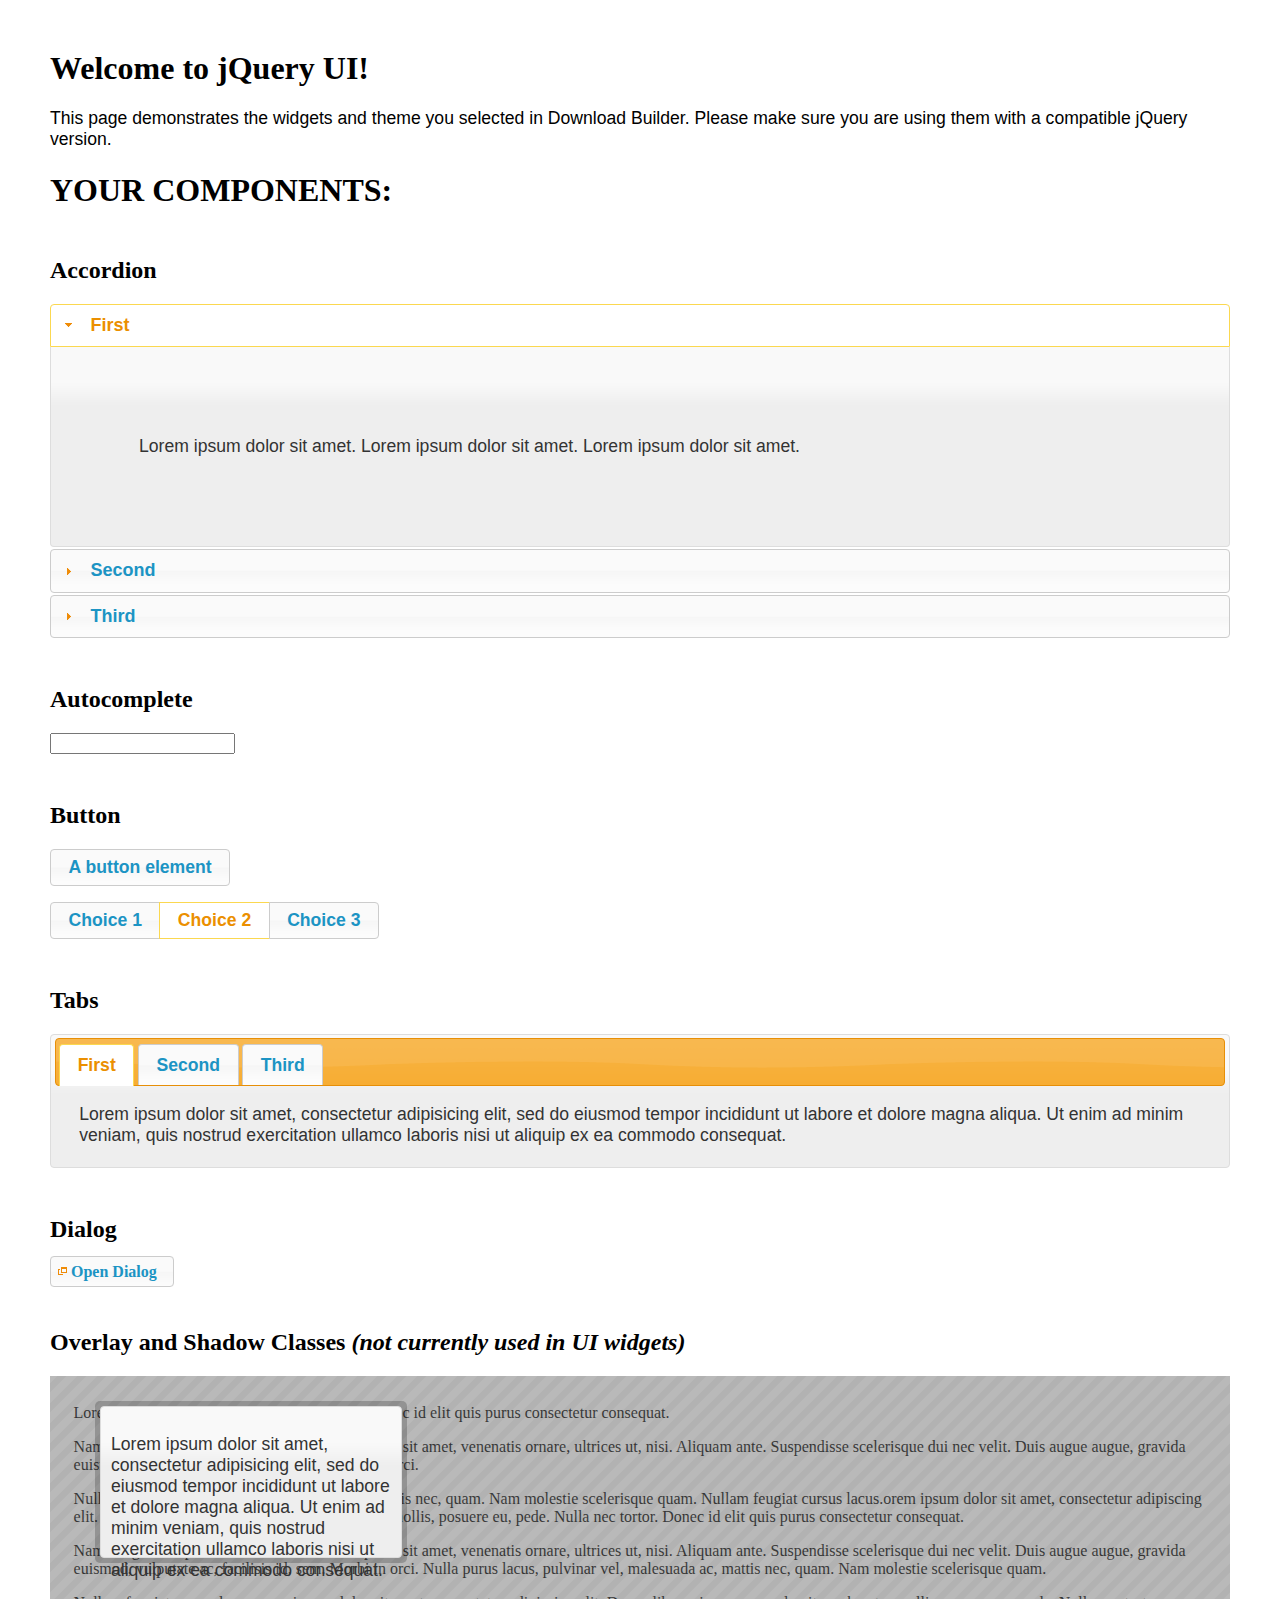
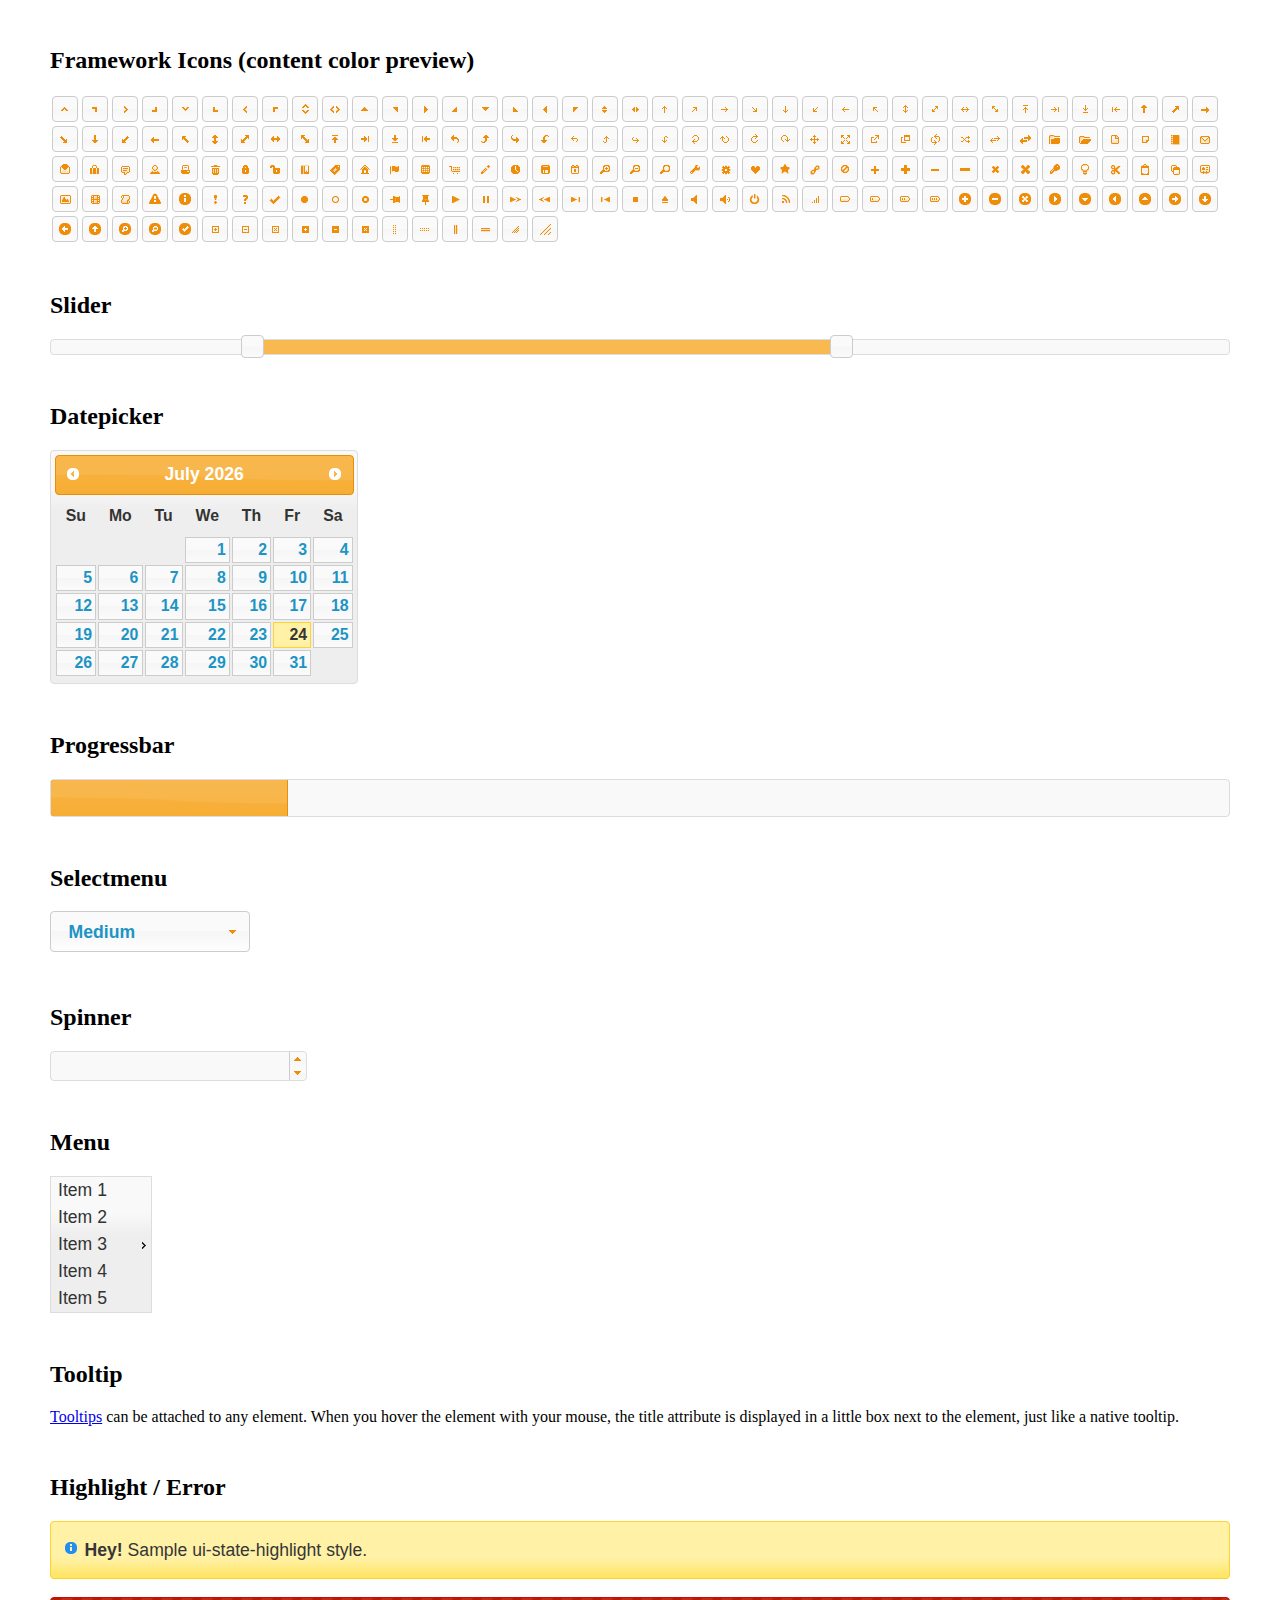
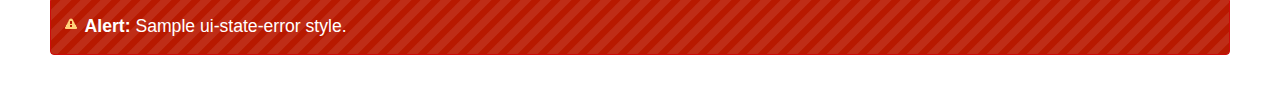
<file: jquery/index.html>
<!doctype html>
<html lang="us">
<head>
	<meta charset="utf-8">
	<title>jQuery UI Example Page</title>
	<link href="jquery-ui.css" rel="stylesheet">
	<style>
	body{a
		font: 62.5% "Trebuchet MS", sans-serif;
		margin: 50px;
	}
	.demoHeaders {
		margin-top: 2em;
	}
	#dialog-link {
		padding: .4em 1em .4em 20px;
		text-decoration: none;
		position: relative;
	}
	#dialog-link span.ui-icon {
		margin: 0 5px 0 0;
		position: absolute;
		left: .2em;
		top: 50%;
		margin-top: -8px;
	}
	#icons {
		margin: 0;
		padding: 0;
	}
	#icons li {
		margin: 2px;
		position: relative;
		padding: 4px 0;
		cursor: pointer;
		float: left;
		list-style: none;
	}
	#icons span.ui-icon {
		float: left;
		margin: 0 4px;
	}
	.fakewindowcontain .ui-widget-overlay {
		position: absolute;
	}
	select {
		width: 200px;
	}
	</style>
</head>
<body>

<h1>Welcome to jQuery UI!</h1>

<div class="ui-widget">
	<p>This page demonstrates the widgets and theme you selected in Download Builder. Please make sure you are using them with a compatible jQuery version.</p>
</div>

<h1>YOUR COMPONENTS:</h1>


<!-- Accordion -->
<h2 class="demoHeaders">Accordion</h2>
<div id="accordion">
	<h3>First</h3>
	<div>Lorem ipsum dolor sit amet. Lorem ipsum dolor sit amet. Lorem ipsum dolor sit amet.</div>
	<h3>Second</h3>
	<div>Phasellus mattis tincidunt nibh.</div>
	<h3>Third</h3>
	<div>Nam dui erat, auctor a, dignissim quis.</div>
</div>



<!-- Autocomplete -->
<h2 class="demoHeaders">Autocomplete</h2>
<div>
	<input id="autocomplete" title="type &quot;a&quot;">
</div>



<!-- Button -->
<h2 class="demoHeaders">Button</h2>
<button id="button">A button element</button>
<form style="margin-top: 1em;">
	<div id="radioset">
		<input type="radio" id="radio1" name="radio"><label for="radio1">Choice 1</label>
		<input type="radio" id="radio2" name="radio" checked="checked"><label for="radio2">Choice 2</label>
		<input type="radio" id="radio3" name="radio"><label for="radio3">Choice 3</label>
	</div>
</form>



<!-- Tabs -->
<h2 class="demoHeaders">Tabs</h2>
<div id="tabs">
	<ul>
		<li><a href="#tabs-1">First</a></li>
		<li><a href="#tabs-2">Second</a></li>
		<li><a href="#tabs-3">Third</a></li>
	</ul>
	<div id="tabs-1">Lorem ipsum dolor sit amet, consectetur adipisicing elit, sed do eiusmod tempor incididunt ut labore et dolore magna aliqua. Ut enim ad minim veniam, quis nostrud exercitation ullamco laboris nisi ut aliquip ex ea commodo consequat.</div>
	<div id="tabs-2">Phasellus mattis tincidunt nibh. Cras orci urna, blandit id, pretium vel, aliquet ornare, felis. Maecenas scelerisque sem non nisl. Fusce sed lorem in enim dictum bibendum.</div>
	<div id="tabs-3">Nam dui erat, auctor a, dignissim quis, sollicitudin eu, felis. Pellentesque nisi urna, interdum eget, sagittis et, consequat vestibulum, lacus. Mauris porttitor ullamcorper augue.</div>
</div>



<!-- Dialog NOTE: Dialog is not generated by UI in this demo so it can be visually styled in themeroller-->
<h2 class="demoHeaders">Dialog</h2>
<p><a href="#" id="dialog-link" class="ui-state-default ui-corner-all"><span class="ui-icon ui-icon-newwin"></span>Open Dialog</a></p>

<h2 class="demoHeaders">Overlay and Shadow Classes <em>(not currently used in UI widgets)</em></h2>
<div style="position: relative; width: 96%; height: 200px; padding:1% 2%; overflow:hidden;" class="fakewindowcontain">
	<p>Lorem ipsum dolor sit amet,  Nulla nec tortor. Donec id elit quis purus consectetur consequat. </p><p>Nam congue semper tellus. Sed erat dolor, dapibus sit amet, venenatis ornare, ultrices ut, nisi. Aliquam ante. Suspendisse scelerisque dui nec velit. Duis augue augue, gravida euismod, vulputate ac, facilisis id, sem. Morbi in orci. </p><p>Nulla purus lacus, pulvinar vel, malesuada ac, mattis nec, quam. Nam molestie scelerisque quam. Nullam feugiat cursus lacus.orem ipsum dolor sit amet, consectetur adipiscing elit. Donec libero risus, commodo vitae, pharetra mollis, posuere eu, pede. Nulla nec tortor. Donec id elit quis purus consectetur consequat. </p><p>Nam congue semper tellus. Sed erat dolor, dapibus sit amet, venenatis ornare, ultrices ut, nisi. Aliquam ante. Suspendisse scelerisque dui nec velit. Duis augue augue, gravida euismod, vulputate ac, facilisis id, sem. Morbi in orci. Nulla purus lacus, pulvinar vel, malesuada ac, mattis nec, quam. Nam molestie scelerisque quam. </p><p>Nullam feugiat cursus lacus.orem ipsum dolor sit amet, consectetur adipiscing elit. Donec libero risus, commodo vitae, pharetra mollis, posuere eu, pede. Nulla nec tortor. Donec id elit quis purus consectetur consequat. Nam congue semper tellus. Sed erat dolor, dapibus sit amet, venenatis ornare, ultrices ut, nisi. Aliquam ante. </p><p>Suspendisse scelerisque dui nec velit. Duis augue augue, gravida euismod, vulputate ac, facilisis id, sem. Morbi in orci. Nulla purus lacus, pulvinar vel, malesuada ac, mattis nec, quam. Nam molestie scelerisque quam. Nullam feugiat cursus lacus.orem ipsum dolor sit amet, consectetur adipiscing elit. Donec libero risus, commodo vitae, pharetra mollis, posuere eu, pede. Nulla nec tortor. Donec id elit quis purus consectetur consequat. Nam congue semper tellus. Sed erat dolor, dapibus sit amet, venenatis ornare, ultrices ut, nisi. </p>

	<!-- ui-dialog -->
	<div class="ui-overlay"><div class="ui-widget-overlay"></div><div class="ui-widget-shadow ui-corner-all" style="width: 302px; height: 152px; position: absolute; left: 50px; top: 30px;"></div></div>
	<div style="position: absolute; width: 280px; height: 130px;left: 50px; top: 30px; padding: 10px;" class="ui-widget ui-widget-content ui-corner-all">
		<div class="ui-dialog-content ui-widget-content" style="background: none; border: 0;">
			<p>Lorem ipsum dolor sit amet, consectetur adipisicing elit, sed do eiusmod tempor incididunt ut labore et dolore magna aliqua. Ut enim ad minim veniam, quis nostrud exercitation ullamco laboris nisi ut aliquip ex ea commodo consequat.</p>
		</div>
	</div>

</div>

<!-- ui-dialog -->
<div id="dialog" title="Dialog Title">
	<p>Lorem ipsum dolor sit amet, consectetur adipisicing elit, sed do eiusmod tempor incididunt ut labore et dolore magna aliqua. Ut enim ad minim veniam, quis nostrud exercitation ullamco laboris nisi ut aliquip ex ea commodo consequat.</p>
</div>



<h2 class="demoHeaders">Framework Icons (content color preview)</h2>
<ul id="icons" class="ui-widget ui-helper-clearfix">
	<li class="ui-state-default ui-corner-all" title=".ui-icon-carat-1-n"><span class="ui-icon ui-icon-carat-1-n"></span></li>
	<li class="ui-state-default ui-corner-all" title=".ui-icon-carat-1-ne"><span class="ui-icon ui-icon-carat-1-ne"></span></li>
	<li class="ui-state-default ui-corner-all" title=".ui-icon-carat-1-e"><span class="ui-icon ui-icon-carat-1-e"></span></li>
	<li class="ui-state-default ui-corner-all" title=".ui-icon-carat-1-se"><span class="ui-icon ui-icon-carat-1-se"></span></li>
	<li class="ui-state-default ui-corner-all" title=".ui-icon-carat-1-s"><span class="ui-icon ui-icon-carat-1-s"></span></li>
	<li class="ui-state-default ui-corner-all" title=".ui-icon-carat-1-sw"><span class="ui-icon ui-icon-carat-1-sw"></span></li>
	<li class="ui-state-default ui-corner-all" title=".ui-icon-carat-1-w"><span class="ui-icon ui-icon-carat-1-w"></span></li>
	<li class="ui-state-default ui-corner-all" title=".ui-icon-carat-1-nw"><span class="ui-icon ui-icon-carat-1-nw"></span></li>
	<li class="ui-state-default ui-corner-all" title=".ui-icon-carat-2-n-s"><span class="ui-icon ui-icon-carat-2-n-s"></span></li>
	<li class="ui-state-default ui-corner-all" title=".ui-icon-carat-2-e-w"><span class="ui-icon ui-icon-carat-2-e-w"></span></li>
	<li class="ui-state-default ui-corner-all" title=".ui-icon-triangle-1-n"><span class="ui-icon ui-icon-triangle-1-n"></span></li>
	<li class="ui-state-default ui-corner-all" title=".ui-icon-triangle-1-ne"><span class="ui-icon ui-icon-triangle-1-ne"></span></li>
	<li class="ui-state-default ui-corner-all" title=".ui-icon-triangle-1-e"><span class="ui-icon ui-icon-triangle-1-e"></span></li>
	<li class="ui-state-default ui-corner-all" title=".ui-icon-triangle-1-se"><span class="ui-icon ui-icon-triangle-1-se"></span></li>
	<li class="ui-state-default ui-corner-all" title=".ui-icon-triangle-1-s"><span class="ui-icon ui-icon-triangle-1-s"></span></li>
	<li class="ui-state-default ui-corner-all" title=".ui-icon-triangle-1-sw"><span class="ui-icon ui-icon-triangle-1-sw"></span></li>
	<li class="ui-state-default ui-corner-all" title=".ui-icon-triangle-1-w"><span class="ui-icon ui-icon-triangle-1-w"></span></li>
	<li class="ui-state-default ui-corner-all" title=".ui-icon-triangle-1-nw"><span class="ui-icon ui-icon-triangle-1-nw"></span></li>
	<li class="ui-state-default ui-corner-all" title=".ui-icon-triangle-2-n-s"><span class="ui-icon ui-icon-triangle-2-n-s"></span></li>
	<li class="ui-state-default ui-corner-all" title=".ui-icon-triangle-2-e-w"><span class="ui-icon ui-icon-triangle-2-e-w"></span></li>
	<li class="ui-state-default ui-corner-all" title=".ui-icon-arrow-1-n"><span class="ui-icon ui-icon-arrow-1-n"></span></li>
	<li class="ui-state-default ui-corner-all" title=".ui-icon-arrow-1-ne"><span class="ui-icon ui-icon-arrow-1-ne"></span></li>
	<li class="ui-state-default ui-corner-all" title=".ui-icon-arrow-1-e"><span class="ui-icon ui-icon-arrow-1-e"></span></li>
	<li class="ui-state-default ui-corner-all" title=".ui-icon-arrow-1-se"><span class="ui-icon ui-icon-arrow-1-se"></span></li>
	<li class="ui-state-default ui-corner-all" title=".ui-icon-arrow-1-s"><span class="ui-icon ui-icon-arrow-1-s"></span></li>
	<li class="ui-state-default ui-corner-all" title=".ui-icon-arrow-1-sw"><span class="ui-icon ui-icon-arrow-1-sw"></span></li>
	<li class="ui-state-default ui-corner-all" title=".ui-icon-arrow-1-w"><span class="ui-icon ui-icon-arrow-1-w"></span></li>
	<li class="ui-state-default ui-corner-all" title=".ui-icon-arrow-1-nw"><span class="ui-icon ui-icon-arrow-1-nw"></span></li>
	<li class="ui-state-default ui-corner-all" title=".ui-icon-arrow-2-n-s"><span class="ui-icon ui-icon-arrow-2-n-s"></span></li>
	<li class="ui-state-default ui-corner-all" title=".ui-icon-arrow-2-ne-sw"><span class="ui-icon ui-icon-arrow-2-ne-sw"></span></li>
	<li class="ui-state-default ui-corner-all" title=".ui-icon-arrow-2-e-w"><span class="ui-icon ui-icon-arrow-2-e-w"></span></li>
	<li class="ui-state-default ui-corner-all" title=".ui-icon-arrow-2-se-nw"><span class="ui-icon ui-icon-arrow-2-se-nw"></span></li>
	<li class="ui-state-default ui-corner-all" title=".ui-icon-arrowstop-1-n"><span class="ui-icon ui-icon-arrowstop-1-n"></span></li>
	<li class="ui-state-default ui-corner-all" title=".ui-icon-arrowstop-1-e"><span class="ui-icon ui-icon-arrowstop-1-e"></span></li>
	<li class="ui-state-default ui-corner-all" title=".ui-icon-arrowstop-1-s"><span class="ui-icon ui-icon-arrowstop-1-s"></span></li>
	<li class="ui-state-default ui-corner-all" title=".ui-icon-arrowstop-1-w"><span class="ui-icon ui-icon-arrowstop-1-w"></span></li>
	<li class="ui-state-default ui-corner-all" title=".ui-icon-arrowthick-1-n"><span class="ui-icon ui-icon-arrowthick-1-n"></span></li>
	<li class="ui-state-default ui-corner-all" title=".ui-icon-arrowthick-1-ne"><span class="ui-icon ui-icon-arrowthick-1-ne"></span></li>
	<li class="ui-state-default ui-corner-all" title=".ui-icon-arrowthick-1-e"><span class="ui-icon ui-icon-arrowthick-1-e"></span></li>
	<li class="ui-state-default ui-corner-all" title=".ui-icon-arrowthick-1-se"><span class="ui-icon ui-icon-arrowthick-1-se"></span></li>
	<li class="ui-state-default ui-corner-all" title=".ui-icon-arrowthick-1-s"><span class="ui-icon ui-icon-arrowthick-1-s"></span></li>
	<li class="ui-state-default ui-corner-all" title=".ui-icon-arrowthick-1-sw"><span class="ui-icon ui-icon-arrowthick-1-sw"></span></li>
	<li class="ui-state-default ui-corner-all" title=".ui-icon-arrowthick-1-w"><span class="ui-icon ui-icon-arrowthick-1-w"></span></li>
	<li class="ui-state-default ui-corner-all" title=".ui-icon-arrowthick-1-nw"><span class="ui-icon ui-icon-arrowthick-1-nw"></span></li>
	<li class="ui-state-default ui-corner-all" title=".ui-icon-arrowthick-2-n-s"><span class="ui-icon ui-icon-arrowthick-2-n-s"></span></li>
	<li class="ui-state-default ui-corner-all" title=".ui-icon-arrowthick-2-ne-sw"><span class="ui-icon ui-icon-arrowthick-2-ne-sw"></span></li>
	<li class="ui-state-default ui-corner-all" title=".ui-icon-arrowthick-2-e-w"><span class="ui-icon ui-icon-arrowthick-2-e-w"></span></li>
	<li class="ui-state-default ui-corner-all" title=".ui-icon-arrowthick-2-se-nw"><span class="ui-icon ui-icon-arrowthick-2-se-nw"></span></li>
	<li class="ui-state-default ui-corner-all" title=".ui-icon-arrowthickstop-1-n"><span class="ui-icon ui-icon-arrowthickstop-1-n"></span></li>
	<li class="ui-state-default ui-corner-all" title=".ui-icon-arrowthickstop-1-e"><span class="ui-icon ui-icon-arrowthickstop-1-e"></span></li>
	<li class="ui-state-default ui-corner-all" title=".ui-icon-arrowthickstop-1-s"><span class="ui-icon ui-icon-arrowthickstop-1-s"></span></li>
	<li class="ui-state-default ui-corner-all" title=".ui-icon-arrowthickstop-1-w"><span class="ui-icon ui-icon-arrowthickstop-1-w"></span></li>
	<li class="ui-state-default ui-corner-all" title=".ui-icon-arrowreturnthick-1-w"><span class="ui-icon ui-icon-arrowreturnthick-1-w"></span></li>
	<li class="ui-state-default ui-corner-all" title=".ui-icon-arrowreturnthick-1-n"><span class="ui-icon ui-icon-arrowreturnthick-1-n"></span></li>
	<li class="ui-state-default ui-corner-all" title=".ui-icon-arrowreturnthick-1-e"><span class="ui-icon ui-icon-arrowreturnthick-1-e"></span></li>
	<li class="ui-state-default ui-corner-all" title=".ui-icon-arrowreturnthick-1-s"><span class="ui-icon ui-icon-arrowreturnthick-1-s"></span></li>
	<li class="ui-state-default ui-corner-all" title=".ui-icon-arrowreturn-1-w"><span class="ui-icon ui-icon-arrowreturn-1-w"></span></li>
	<li class="ui-state-default ui-corner-all" title=".ui-icon-arrowreturn-1-n"><span class="ui-icon ui-icon-arrowreturn-1-n"></span></li>
	<li class="ui-state-default ui-corner-all" title=".ui-icon-arrowreturn-1-e"><span class="ui-icon ui-icon-arrowreturn-1-e"></span></li>
	<li class="ui-state-default ui-corner-all" title=".ui-icon-arrowreturn-1-s"><span class="ui-icon ui-icon-arrowreturn-1-s"></span></li>
	<li class="ui-state-default ui-corner-all" title=".ui-icon-arrowrefresh-1-w"><span class="ui-icon ui-icon-arrowrefresh-1-w"></span></li>
	<li class="ui-state-default ui-corner-all" title=".ui-icon-arrowrefresh-1-n"><span class="ui-icon ui-icon-arrowrefresh-1-n"></span></li>
	<li class="ui-state-default ui-corner-all" title=".ui-icon-arrowrefresh-1-e"><span class="ui-icon ui-icon-arrowrefresh-1-e"></span></li>
	<li class="ui-state-default ui-corner-all" title=".ui-icon-arrowrefresh-1-s"><span class="ui-icon ui-icon-arrowrefresh-1-s"></span></li>
	<li class="ui-state-default ui-corner-all" title=".ui-icon-arrow-4"><span class="ui-icon ui-icon-arrow-4"></span></li>
	<li class="ui-state-default ui-corner-all" title=".ui-icon-arrow-4-diag"><span class="ui-icon ui-icon-arrow-4-diag"></span></li>
	<li class="ui-state-default ui-corner-all" title=".ui-icon-extlink"><span class="ui-icon ui-icon-extlink"></span></li>
	<li class="ui-state-default ui-corner-all" title=".ui-icon-newwin"><span class="ui-icon ui-icon-newwin"></span></li>
	<li class="ui-state-default ui-corner-all" title=".ui-icon-refresh"><span class="ui-icon ui-icon-refresh"></span></li>
	<li class="ui-state-default ui-corner-all" title=".ui-icon-shuffle"><span class="ui-icon ui-icon-shuffle"></span></li>
	<li class="ui-state-default ui-corner-all" title=".ui-icon-transfer-e-w"><span class="ui-icon ui-icon-transfer-e-w"></span></li>
	<li class="ui-state-default ui-corner-all" title=".ui-icon-transferthick-e-w"><span class="ui-icon ui-icon-transferthick-e-w"></span></li>
	<li class="ui-state-default ui-corner-all" title=".ui-icon-folder-collapsed"><span class="ui-icon ui-icon-folder-collapsed"></span></li>
	<li class="ui-state-default ui-corner-all" title=".ui-icon-folder-open"><span class="ui-icon ui-icon-folder-open"></span></li>
	<li class="ui-state-default ui-corner-all" title=".ui-icon-document"><span class="ui-icon ui-icon-document"></span></li>
	<li class="ui-state-default ui-corner-all" title=".ui-icon-document-b"><span class="ui-icon ui-icon-document-b"></span></li>
	<li class="ui-state-default ui-corner-all" title=".ui-icon-note"><span class="ui-icon ui-icon-note"></span></li>
	<li class="ui-state-default ui-corner-all" title=".ui-icon-mail-closed"><span class="ui-icon ui-icon-mail-closed"></span></li>
	<li class="ui-state-default ui-corner-all" title=".ui-icon-mail-open"><span class="ui-icon ui-icon-mail-open"></span></li>
	<li class="ui-state-default ui-corner-all" title=".ui-icon-suitcase"><span class="ui-icon ui-icon-suitcase"></span></li>
	<li class="ui-state-default ui-corner-all" title=".ui-icon-comment"><span class="ui-icon ui-icon-comment"></span></li>
	<li class="ui-state-default ui-corner-all" title=".ui-icon-person"><span class="ui-icon ui-icon-person"></span></li>
	<li class="ui-state-default ui-corner-all" title=".ui-icon-print"><span class="ui-icon ui-icon-print"></span></li>
	<li class="ui-state-default ui-corner-all" title=".ui-icon-trash"><span class="ui-icon ui-icon-trash"></span></li>
	<li class="ui-state-default ui-corner-all" title=".ui-icon-locked"><span class="ui-icon ui-icon-locked"></span></li>
	<li class="ui-state-default ui-corner-all" title=".ui-icon-unlocked"><span class="ui-icon ui-icon-unlocked"></span></li>
	<li class="ui-state-default ui-corner-all" title=".ui-icon-bookmark"><span class="ui-icon ui-icon-bookmark"></span></li>
	<li class="ui-state-default ui-corner-all" title=".ui-icon-tag"><span class="ui-icon ui-icon-tag"></span></li>
	<li class="ui-state-default ui-corner-all" title=".ui-icon-home"><span class="ui-icon ui-icon-home"></span></li>
	<li class="ui-state-default ui-corner-all" title=".ui-icon-flag"><span class="ui-icon ui-icon-flag"></span></li>
	<li class="ui-state-default ui-corner-all" title=".ui-icon-calculator"><span class="ui-icon ui-icon-calculator"></span></li>
	<li class="ui-state-default ui-corner-all" title=".ui-icon-cart"><span class="ui-icon ui-icon-cart"></span></li>
	<li class="ui-state-default ui-corner-all" title=".ui-icon-pencil"><span class="ui-icon ui-icon-pencil"></span></li>
	<li class="ui-state-default ui-corner-all" title=".ui-icon-clock"><span class="ui-icon ui-icon-clock"></span></li>
	<li class="ui-state-default ui-corner-all" title=".ui-icon-disk"><span class="ui-icon ui-icon-disk"></span></li>
	<li class="ui-state-default ui-corner-all" title=".ui-icon-calendar"><span class="ui-icon ui-icon-calendar"></span></li>
	<li class="ui-state-default ui-corner-all" title=".ui-icon-zoomin"><span class="ui-icon ui-icon-zoomin"></span></li>
	<li class="ui-state-default ui-corner-all" title=".ui-icon-zoomout"><span class="ui-icon ui-icon-zoomout"></span></li>
	<li class="ui-state-default ui-corner-all" title=".ui-icon-search"><span class="ui-icon ui-icon-search"></span></li>
	<li class="ui-state-default ui-corner-all" title=".ui-icon-wrench"><span class="ui-icon ui-icon-wrench"></span></li>
	<li class="ui-state-default ui-corner-all" title=".ui-icon-gear"><span class="ui-icon ui-icon-gear"></span></li>
	<li class="ui-state-default ui-corner-all" title=".ui-icon-heart"><span class="ui-icon ui-icon-heart"></span></li>
	<li class="ui-state-default ui-corner-all" title=".ui-icon-star"><span class="ui-icon ui-icon-star"></span></li>
	<li class="ui-state-default ui-corner-all" title=".ui-icon-link"><span class="ui-icon ui-icon-link"></span></li>
	<li class="ui-state-default ui-corner-all" title=".ui-icon-cancel"><span class="ui-icon ui-icon-cancel"></span></li>
	<li class="ui-state-default ui-corner-all" title=".ui-icon-plus"><span class="ui-icon ui-icon-plus"></span></li>
	<li class="ui-state-default ui-corner-all" title=".ui-icon-plusthick"><span class="ui-icon ui-icon-plusthick"></span></li>
	<li class="ui-state-default ui-corner-all" title=".ui-icon-minus"><span class="ui-icon ui-icon-minus"></span></li>
	<li class="ui-state-default ui-corner-all" title=".ui-icon-minusthick"><span class="ui-icon ui-icon-minusthick"></span></li>
	<li class="ui-state-default ui-corner-all" title=".ui-icon-close"><span class="ui-icon ui-icon-close"></span></li>
	<li class="ui-state-default ui-corner-all" title=".ui-icon-closethick"><span class="ui-icon ui-icon-closethick"></span></li>
	<li class="ui-state-default ui-corner-all" title=".ui-icon-key"><span class="ui-icon ui-icon-key"></span></li>
	<li class="ui-state-default ui-corner-all" title=".ui-icon-lightbulb"><span class="ui-icon ui-icon-lightbulb"></span></li>
	<li class="ui-state-default ui-corner-all" title=".ui-icon-scissors"><span class="ui-icon ui-icon-scissors"></span></li>
	<li class="ui-state-default ui-corner-all" title=".ui-icon-clipboard"><span class="ui-icon ui-icon-clipboard"></span></li>
	<li class="ui-state-default ui-corner-all" title=".ui-icon-copy"><span class="ui-icon ui-icon-copy"></span></li>
	<li class="ui-state-default ui-corner-all" title=".ui-icon-contact"><span class="ui-icon ui-icon-contact"></span></li>
	<li class="ui-state-default ui-corner-all" title=".ui-icon-image"><span class="ui-icon ui-icon-image"></span></li>
	<li class="ui-state-default ui-corner-all" title=".ui-icon-video"><span class="ui-icon ui-icon-video"></span></li>
	<li class="ui-state-default ui-corner-all" title=".ui-icon-script"><span class="ui-icon ui-icon-script"></span></li>
	<li class="ui-state-default ui-corner-all" title=".ui-icon-alert"><span class="ui-icon ui-icon-alert"></span></li>
	<li class="ui-state-default ui-corner-all" title=".ui-icon-info"><span class="ui-icon ui-icon-info"></span></li>
	<li class="ui-state-default ui-corner-all" title=".ui-icon-notice"><span class="ui-icon ui-icon-notice"></span></li>
	<li class="ui-state-default ui-corner-all" title=".ui-icon-help"><span class="ui-icon ui-icon-help"></span></li>
	<li class="ui-state-default ui-corner-all" title=".ui-icon-check"><span class="ui-icon ui-icon-check"></span></li>
	<li class="ui-state-default ui-corner-all" title=".ui-icon-bullet"><span class="ui-icon ui-icon-bullet"></span></li>
	<li class="ui-state-default ui-corner-all" title=".ui-icon-radio-off"><span class="ui-icon ui-icon-radio-off"></span></li>
	<li class="ui-state-default ui-corner-all" title=".ui-icon-radio-on"><span class="ui-icon ui-icon-radio-on"></span></li>
	<li class="ui-state-default ui-corner-all" title=".ui-icon-pin-w"><span class="ui-icon ui-icon-pin-w"></span></li>
	<li class="ui-state-default ui-corner-all" title=".ui-icon-pin-s"><span class="ui-icon ui-icon-pin-s"></span></li>
	<li class="ui-state-default ui-corner-all" title=".ui-icon-play"><span class="ui-icon ui-icon-play"></span></li>
	<li class="ui-state-default ui-corner-all" title=".ui-icon-pause"><span class="ui-icon ui-icon-pause"></span></li>
	<li class="ui-state-default ui-corner-all" title=".ui-icon-seek-next"><span class="ui-icon ui-icon-seek-next"></span></li>
	<li class="ui-state-default ui-corner-all" title=".ui-icon-seek-prev"><span class="ui-icon ui-icon-seek-prev"></span></li>
	<li class="ui-state-default ui-corner-all" title=".ui-icon-seek-end"><span class="ui-icon ui-icon-seek-end"></span></li>
	<li class="ui-state-default ui-corner-all" title=".ui-icon-seek-first"><span class="ui-icon ui-icon-seek-first"></span></li>
	<li class="ui-state-default ui-corner-all" title=".ui-icon-stop"><span class="ui-icon ui-icon-stop"></span></li>
	<li class="ui-state-default ui-corner-all" title=".ui-icon-eject"><span class="ui-icon ui-icon-eject"></span></li>
	<li class="ui-state-default ui-corner-all" title=".ui-icon-volume-off"><span class="ui-icon ui-icon-volume-off"></span></li>
	<li class="ui-state-default ui-corner-all" title=".ui-icon-volume-on"><span class="ui-icon ui-icon-volume-on"></span></li>
	<li class="ui-state-default ui-corner-all" title=".ui-icon-power"><span class="ui-icon ui-icon-power"></span></li>
	<li class="ui-state-default ui-corner-all" title=".ui-icon-signal-diag"><span class="ui-icon ui-icon-signal-diag"></span></li>
	<li class="ui-state-default ui-corner-all" title=".ui-icon-signal"><span class="ui-icon ui-icon-signal"></span></li>
	<li class="ui-state-default ui-corner-all" title=".ui-icon-battery-0"><span class="ui-icon ui-icon-battery-0"></span></li>
	<li class="ui-state-default ui-corner-all" title=".ui-icon-battery-1"><span class="ui-icon ui-icon-battery-1"></span></li>
	<li class="ui-state-default ui-corner-all" title=".ui-icon-battery-2"><span class="ui-icon ui-icon-battery-2"></span></li>
	<li class="ui-state-default ui-corner-all" title=".ui-icon-battery-3"><span class="ui-icon ui-icon-battery-3"></span></li>
	<li class="ui-state-default ui-corner-all" title=".ui-icon-circle-plus"><span class="ui-icon ui-icon-circle-plus"></span></li>
	<li class="ui-state-default ui-corner-all" title=".ui-icon-circle-minus"><span class="ui-icon ui-icon-circle-minus"></span></li>
	<li class="ui-state-default ui-corner-all" title=".ui-icon-circle-close"><span class="ui-icon ui-icon-circle-close"></span></li>
	<li class="ui-state-default ui-corner-all" title=".ui-icon-circle-triangle-e"><span class="ui-icon ui-icon-circle-triangle-e"></span></li>
	<li class="ui-state-default ui-corner-all" title=".ui-icon-circle-triangle-s"><span class="ui-icon ui-icon-circle-triangle-s"></span></li>
	<li class="ui-state-default ui-corner-all" title=".ui-icon-circle-triangle-w"><span class="ui-icon ui-icon-circle-triangle-w"></span></li>
	<li class="ui-state-default ui-corner-all" title=".ui-icon-circle-triangle-n"><span class="ui-icon ui-icon-circle-triangle-n"></span></li>
	<li class="ui-state-default ui-corner-all" title=".ui-icon-circle-arrow-e"><span class="ui-icon ui-icon-circle-arrow-e"></span></li>
	<li class="ui-state-default ui-corner-all" title=".ui-icon-circle-arrow-s"><span class="ui-icon ui-icon-circle-arrow-s"></span></li>
	<li class="ui-state-default ui-corner-all" title=".ui-icon-circle-arrow-w"><span class="ui-icon ui-icon-circle-arrow-w"></span></li>
	<li class="ui-state-default ui-corner-all" title=".ui-icon-circle-arrow-n"><span class="ui-icon ui-icon-circle-arrow-n"></span></li>
	<li class="ui-state-default ui-corner-all" title=".ui-icon-circle-zoomin"><span class="ui-icon ui-icon-circle-zoomin"></span></li>
	<li class="ui-state-default ui-corner-all" title=".ui-icon-circle-zoomout"><span class="ui-icon ui-icon-circle-zoomout"></span></li>
	<li class="ui-state-default ui-corner-all" title=".ui-icon-circle-check"><span class="ui-icon ui-icon-circle-check"></span></li>
	<li class="ui-state-default ui-corner-all" title=".ui-icon-circlesmall-plus"><span class="ui-icon ui-icon-circlesmall-plus"></span></li>
	<li class="ui-state-default ui-corner-all" title=".ui-icon-circlesmall-minus"><span class="ui-icon ui-icon-circlesmall-minus"></span></li>
	<li class="ui-state-default ui-corner-all" title=".ui-icon-circlesmall-close"><span class="ui-icon ui-icon-circlesmall-close"></span></li>
	<li class="ui-state-default ui-corner-all" title=".ui-icon-squaresmall-plus"><span class="ui-icon ui-icon-squaresmall-plus"></span></li>
	<li class="ui-state-default ui-corner-all" title=".ui-icon-squaresmall-minus"><span class="ui-icon ui-icon-squaresmall-minus"></span></li>
	<li class="ui-state-default ui-corner-all" title=".ui-icon-squaresmall-close"><span class="ui-icon ui-icon-squaresmall-close"></span></li>
	<li class="ui-state-default ui-corner-all" title=".ui-icon-grip-dotted-vertical"><span class="ui-icon ui-icon-grip-dotted-vertical"></span></li>
	<li class="ui-state-default ui-corner-all" title=".ui-icon-grip-dotted-horizontal"><span class="ui-icon ui-icon-grip-dotted-horizontal"></span></li>
	<li class="ui-state-default ui-corner-all" title=".ui-icon-grip-solid-vertical"><span class="ui-icon ui-icon-grip-solid-vertical"></span></li>
	<li class="ui-state-default ui-corner-all" title=".ui-icon-grip-solid-horizontal"><span class="ui-icon ui-icon-grip-solid-horizontal"></span></li>
	<li class="ui-state-default ui-corner-all" title=".ui-icon-gripsmall-diagonal-se"><span class="ui-icon ui-icon-gripsmall-diagonal-se"></span></li>
	<li class="ui-state-default ui-corner-all" title=".ui-icon-grip-diagonal-se"><span class="ui-icon ui-icon-grip-diagonal-se"></span></li>
</ul>


<!-- Slider -->
<h2 class="demoHeaders">Slider</h2>
<div id="slider"></div>



<!-- Datepicker -->
<h2 class="demoHeaders">Datepicker</h2>
<div id="datepicker"></div>



<!-- Progressbar -->
<h2 class="demoHeaders">Progressbar</h2>
<div id="progressbar"></div>



<!-- Progressbar -->
<h2 class="demoHeaders">Selectmenu</h2>
<select id="selectmenu">
	<option>Slower</option>
	<option>Slow</option>
	<option selected="selected">Medium</option>
	<option>Fast</option>
	<option>Faster</option>
</select>



<!-- Spinner -->
<h2 class="demoHeaders">Spinner</h2>
<input id="spinner">



<!-- Menu -->
<h2 class="demoHeaders">Menu</h2>
<ul style="width:100px;" id="menu">
	<li>Item 1</li>
	<li>Item 2</li>
	<li>Item 3
		<ul>
			<li>Item 3-1</li>
			<li>Item 3-2</li>
			<li>Item 3-3</li>
			<li>Item 3-4</li>
			<li>Item 3-5</li>
		</ul>
	</li>
	<li>Item 4</li>
	<li>Item 5</li>
</ul>



<!-- Tooltip -->
<h2 class="demoHeaders">Tooltip</h2>
<p id="tooltip">
	<a href="#" title="That&apos;s what this widget is">Tooltips</a> can be attached to any element. When you hover
the element with your mouse, the title attribute is displayed in a little box next to the element, just like a native tooltip.
</p>


<!-- Highlight / Error -->
<h2 class="demoHeaders">Highlight / Error</h2>
<div class="ui-widget">
	<div class="ui-state-highlight ui-corner-all" style="margin-top: 20px; padding: 0 .7em;">
		<p><span class="ui-icon ui-icon-info" style="float: left; margin-right: .3em;"></span>
		<strong>Hey!</strong> Sample ui-state-highlight style.</p>
	</div>
</div>
<br>
<div class="ui-widget">
	<div class="ui-state-error ui-corner-all" style="padding: 0 .7em;">
		<p><span class="ui-icon ui-icon-alert" style="float: left; margin-right: .3em;"></span>
		<strong>Alert:</strong> Sample ui-state-error style.</p>
	</div>
</div>

<script src="external/jquery/jquery.js"></script>
<script src="jquery-ui.js"></script>
<script>

$( "#accordion" ).accordion();



var availableTags = [
	"ActionScript",
	"AppleScript",
	"Asp",
	"BASIC",
	"C",
	"C++",
	"Clojure",
	"COBOL",
	"ColdFusion",
	"Erlang",
	"Fortran",
	"Groovy",
	"Haskell",
	"Java",
	"JavaScript",
	"Lisp",
	"Perl",
	"PHP",
	"Python",
	"Ruby",
	"Scala",
	"Scheme"
];
$( "#autocomplete" ).autocomplete({
	source: availableTags
});



$( "#button" ).button();
$( "#radioset" ).buttonset();



$( "#tabs" ).tabs();



$( "#dialog" ).dialog({
	autoOpen: false,
	width: 400,
	buttons: [
		{
			text: "Ok",
			click: function() {
				$( this ).dialog( "close" );
			}
		},
		{
			text: "Cancel",
			click: function() {
				$( this ).dialog( "close" );
			}
		}
	]
});

// Link to open the dialog
$( "#dialog-link" ).click(function( event ) {
	$( "#dialog" ).dialog( "open" );
	event.preventDefault();
});



$( "#datepicker" ).datepicker({
	inline: true
});



$( "#slider" ).slider({
	range: true,
	values: [ 17, 67 ]
});



$( "#progressbar" ).progressbar({
	value: 20
});



$( "#spinner" ).spinner();



$( "#menu" ).menu();



$( "#tooltip" ).tooltip();



$( "#selectmenu" ).selectmenu();


// Hover states on the static widgets
$( "#dialog-link, #icons li" ).hover(
	function() {
		$( this ).addClass( "ui-state-hover" );
	},
	function() {
		$( this ).removeClass( "ui-state-hover" );
	}
);
</script>
</body>
</html>
</file>
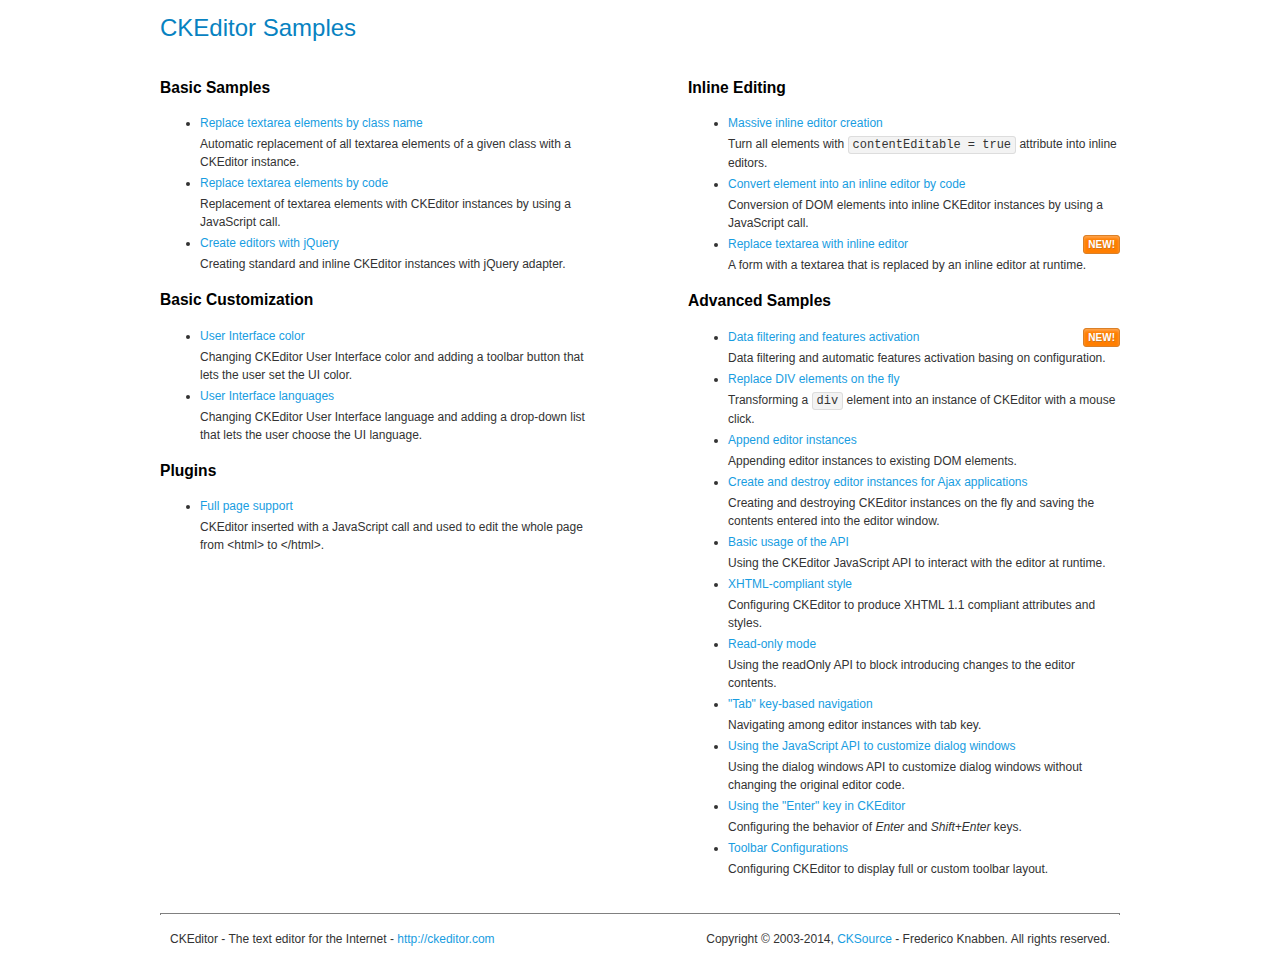
<file: ckeditor/samples/index.html>
<!DOCTYPE html>
<!--
Copyright (c) 2003-2014, CKSource - Frederico Knabben. All rights reserved.
For licensing, see LICENSE.md or http://ckeditor.com/license
-->
<html>
<head>
	<meta charset="utf-8">
	<title>CKEditor Samples</title>
	<link rel="stylesheet" href="sample.css">
</head>
<body>
	<h1 class="samples">
		CKEditor Samples
	</h1>
	<div class="twoColumns">
		<div class="twoColumnsLeft">
			<h2 class="samples">
				Basic Samples
			</h2>
			<dl class="samples">
				<dt><a class="samples" href="replacebyclass.html">Replace textarea elements by class name</a></dt>
				<dd>Automatic replacement of all textarea elements of a given class with a CKEditor instance.</dd>

				<dt><a class="samples" href="replacebycode.html">Replace textarea elements by code</a></dt>
				<dd>Replacement of textarea elements with CKEditor instances by using a JavaScript call.</dd>

				<dt><a class="samples" href="jquery.html">Create editors with jQuery</a></dt>
				<dd>Creating standard and inline CKEditor instances with jQuery adapter.</dd>
			</dl>

			<h2 class="samples">
				Basic Customization
			</h2>
			<dl class="samples">
				<dt><a class="samples" href="uicolor.html">User Interface color</a></dt>
				<dd>Changing CKEditor User Interface color and adding a toolbar button that lets the user set the UI color.</dd>

				<dt><a class="samples" href="uilanguages.html">User Interface languages</a></dt>
				<dd>Changing CKEditor User Interface language and adding a drop-down list that lets the user choose the UI language.</dd>
			</dl>


			<h2 class="samples">Plugins</h2>
<dl class="samples">
<dt><a class="samples" href="plugins/wysiwygarea/fullpage.html">Full page support</a></dt>
<dd>CKEditor inserted with a JavaScript call and used to edit the whole page from &lt;html&gt; to &lt;/html&gt;.</dd>
</dl>
		</div>
		<div class="twoColumnsRight">
			<h2 class="samples">
				Inline Editing
			</h2>
			<dl class="samples">
				<dt><a class="samples" href="inlineall.html">Massive inline editor creation</a></dt>
				<dd>Turn all elements with <code>contentEditable = true</code> attribute into inline editors.</dd>

				<dt><a class="samples" href="inlinebycode.html">Convert element into an inline editor by code</a></dt>
				<dd>Conversion of DOM elements into inline CKEditor instances by using a JavaScript call.</dd>

				<dt><a class="samples" href="inlinetextarea.html">Replace textarea with inline editor</a> <span class="new">New!</span></dt>
				<dd>A form with a textarea that is replaced by an inline editor at runtime.</dd>

				
			</dl>

			<h2 class="samples">
				Advanced Samples
			</h2>
			<dl class="samples">
				<dt><a class="samples" href="datafiltering.html">Data filtering and features activation</a> <span class="new">New!</span></dt>
				<dd>Data filtering and automatic features activation basing on configuration.</dd>

				<dt><a class="samples" href="divreplace.html">Replace DIV elements on the fly</a></dt>
				<dd>Transforming a <code>div</code> element into an instance of CKEditor with a mouse click.</dd>

				<dt><a class="samples" href="appendto.html">Append editor instances</a></dt>
				<dd>Appending editor instances to existing DOM elements.</dd>

				<dt><a class="samples" href="ajax.html">Create and destroy editor instances for Ajax applications</a></dt>
				<dd>Creating and destroying CKEditor instances on the fly and saving the contents entered into the editor window.</dd>

				<dt><a class="samples" href="api.html">Basic usage of the API</a></dt>
				<dd>Using the CKEditor JavaScript API to interact with the editor at runtime.</dd>

				<dt><a class="samples" href="xhtmlstyle.html">XHTML-compliant style</a></dt>
				<dd>Configuring CKEditor to produce XHTML 1.1 compliant attributes and styles.</dd>

				<dt><a class="samples" href="readonly.html">Read-only mode</a></dt>
				<dd>Using the readOnly API to block introducing changes to the editor contents.</dd>

				<dt><a class="samples" href="tabindex.html">"Tab" key-based navigation</a></dt>
				<dd>Navigating among editor instances with tab key.</dd>


				
<dt><a class="samples" href="plugins/dialog/dialog.html">Using the JavaScript API to customize dialog windows</a></dt>
<dd>Using the dialog windows API to customize dialog windows without changing the original editor code.</dd>

<dt><a class="samples" href="plugins/enterkey/enterkey.html">Using the &quot;Enter&quot; key in CKEditor</a></dt>
<dd>Configuring the behavior of <em>Enter</em> and <em>Shift+Enter</em> keys.</dd>

<dt><a class="samples" href="plugins/toolbar/toolbar.html">Toolbar Configurations</a></dt>
<dd>Configuring CKEditor to display full or custom toolbar layout.</dd>

			</dl>
		</div>
	</div>
	<div id="footer">
		<hr>
		<p>
			CKEditor - The text editor for the Internet - <a class="samples" href="http://ckeditor.com/">http://ckeditor.com</a>
		</p>
		<p id="copy">
			Copyright &copy; 2003-2014, <a class="samples" href="http://cksource.com/">CKSource</a> - Frederico Knabben. All rights reserved.
		</p>
	</div>
</body>
</html>
</file>
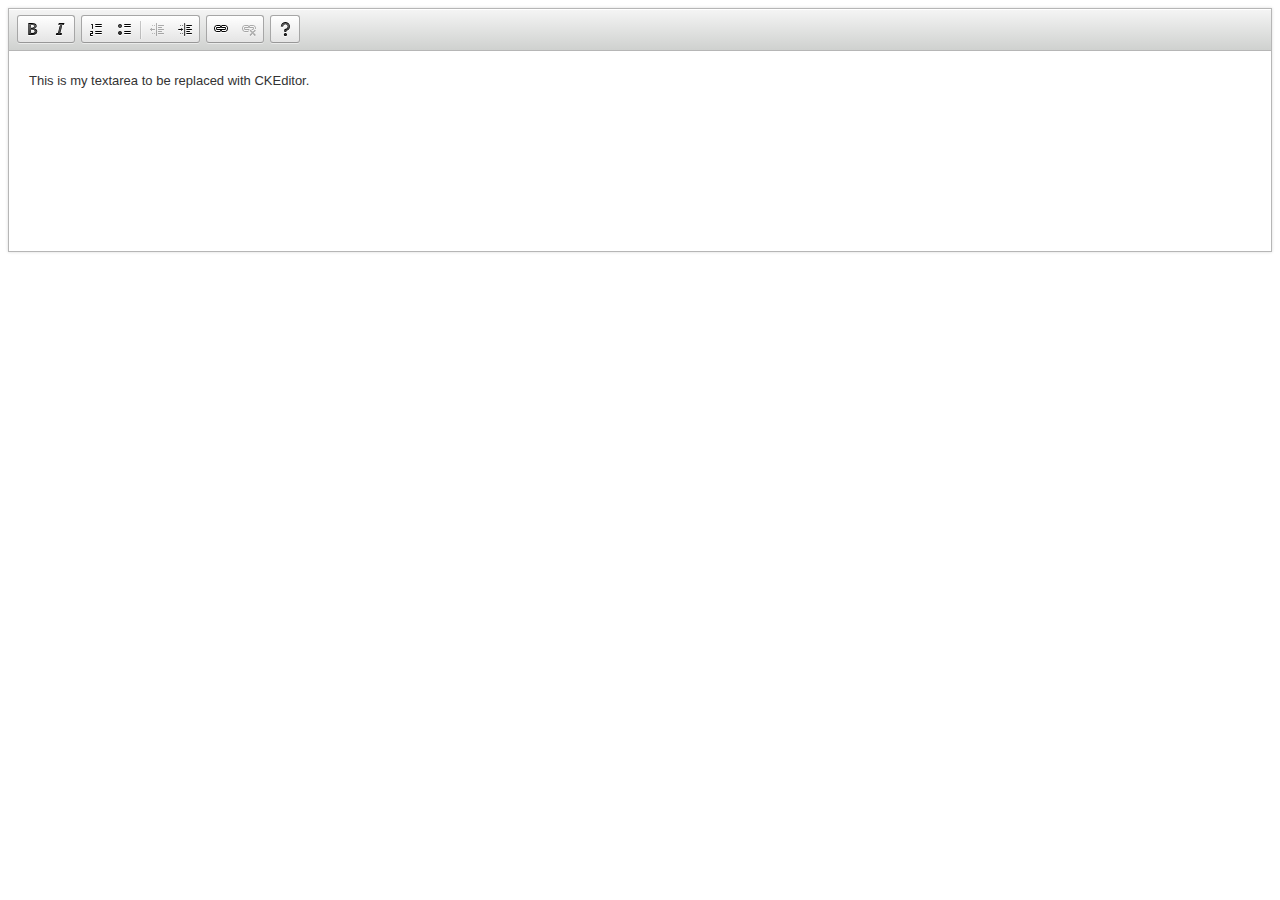
<file: ckeditor/me.html>
<!DOCTYPE html>
<html>
    <head>
        <title>A Simple Page with CKEditor</title>
        <!-- Make sure the path to CKEditor is correct. -->
        <script src="ckeditor.js"></script>
    </head>
    <body>
        <form>
            <textarea name="editor1" id="editor1" rows="10" cols="80">
                This is my textarea to be replaced with CKEditor.
            </textarea>
            <script>
                // Replace the <textarea id="editor1"> with a CKEditor
                // instance, using default configuration.
                CKEDITOR.replace( 'editor1' );
            </script>
        </form>
    </body>
</html>
</file>
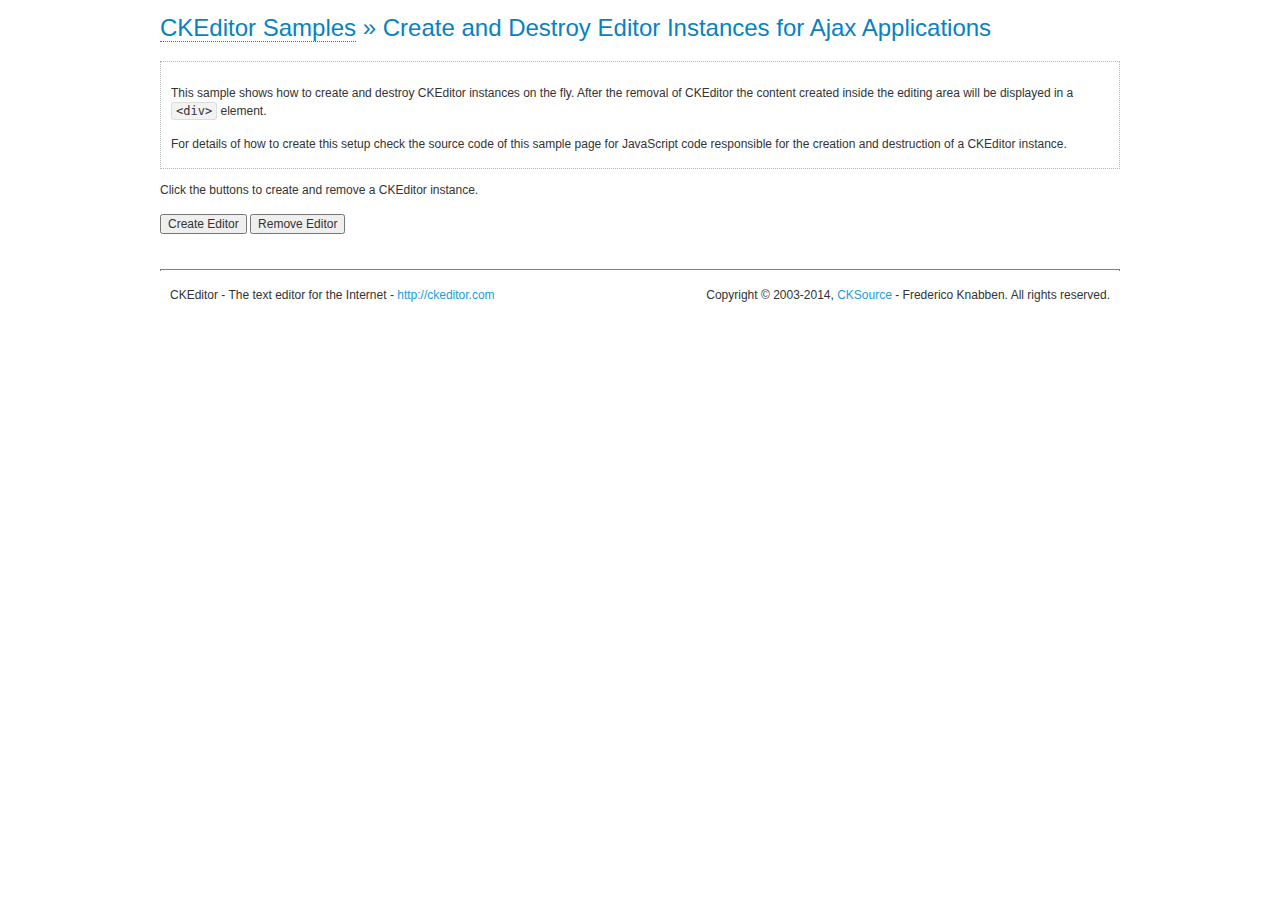
<file: ckeditor/samples/ajax.html>
<!DOCTYPE html>
<!--
Copyright (c) 2003-2014, CKSource - Frederico Knabben. All rights reserved.
For licensing, see LICENSE.md or http://ckeditor.com/license
-->
<html>
<head>
	<meta charset="utf-8">
	<title>Ajax &mdash; CKEditor Sample</title>
	<script src="../ckeditor.js"></script>
	<link rel="stylesheet" href="sample.css">
	<script>

		var editor, html = '';

		function createEditor() {
			if ( editor )
				return;

			// Create a new editor inside the <div id="editor">, setting its value to html
			var config = {};
			editor = CKEDITOR.appendTo( 'editor', config, html );
		}

		function removeEditor() {
			if ( !editor )
				return;

			// Retrieve the editor contents. In an Ajax application, this data would be
			// sent to the server or used in any other way.
			document.getElementById( 'editorcontents' ).innerHTML = html = editor.getData();
			document.getElementById( 'contents' ).style.display = '';

			// Destroy the editor.
			editor.destroy();
			editor = null;
		}

	</script>
</head>
<body>
	<h1 class="samples">
		<a href="index.html">CKEditor Samples</a> &raquo; Create and Destroy Editor Instances for Ajax Applications
	</h1>
	<div class="description">
		<p>
			This sample shows how to create and destroy CKEditor instances on the fly. After the removal of CKEditor the content created inside the editing
			area will be displayed in a <code>&lt;div&gt;</code> element.
		</p>
		<p>
			For details of how to create this setup check the source code of this sample page
			for JavaScript code responsible for the creation and destruction of a CKEditor instance.
		</p>
	</div>
	<p>Click the buttons to create and remove a CKEditor instance.</p>
	<p>
		<input onclick="createEditor();" type="button" value="Create Editor">
		<input onclick="removeEditor();" type="button" value="Remove Editor">
	</p>
	<!-- This div will hold the editor. -->
	<div id="editor">
	</div>
	<div id="contents" style="display: none">
		<p>
			Edited Contents:
		</p>
		<!-- This div will be used to display the editor contents. -->
		<div id="editorcontents">
		</div>
	</div>
	<div id="footer">
		<hr>
		<p>
			CKEditor - The text editor for the Internet - <a class="samples" href="http://ckeditor.com/">http://ckeditor.com</a>
		</p>
		<p id="copy">
			Copyright &copy; 2003-2014, <a class="samples" href="http://cksource.com/">CKSource</a> - Frederico
			Knabben. All rights reserved.
		</p>
	</div>
</body>
</html>
</file>
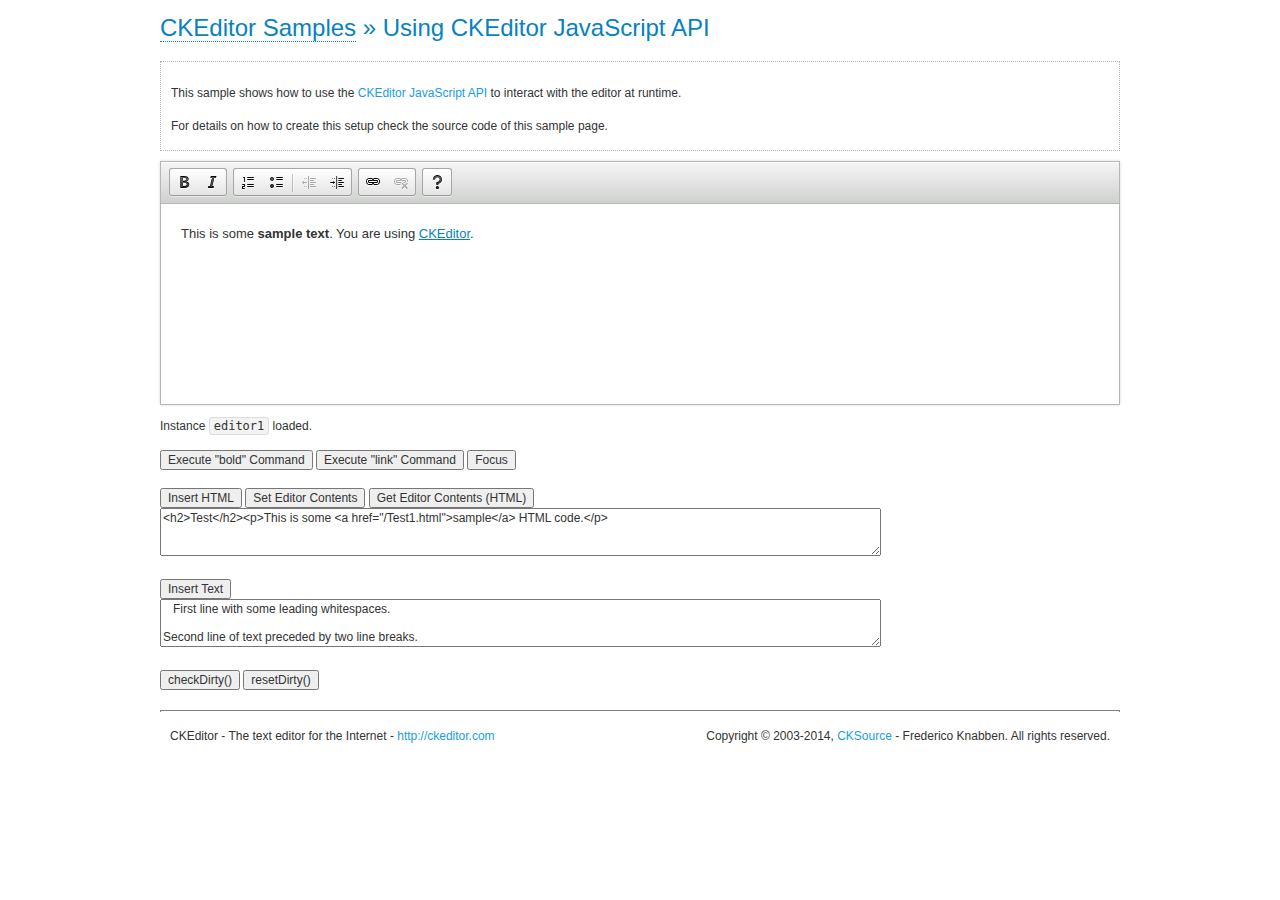
<file: ckeditor/samples/api.html>
<!DOCTYPE html>
<!--
Copyright (c) 2003-2014, CKSource - Frederico Knabben. All rights reserved.
For licensing, see LICENSE.md or http://ckeditor.com/license
-->
<html>
<head>
	<meta charset="utf-8">
	<title>API Usage &mdash; CKEditor Sample</title>
	<script src="../ckeditor.js"></script>
	<link href="sample.css" rel="stylesheet">
	<script>

// The instanceReady event is fired, when an instance of CKEditor has finished
// its initialization.
CKEDITOR.on( 'instanceReady', function( ev ) {
	// Show the editor name and description in the browser status bar.
	document.getElementById( 'eMessage' ).innerHTML = 'Instance <code>' + ev.editor.name + '<\/code> loaded.';

	// Show this sample buttons.
	document.getElementById( 'eButtons' ).style.display = 'block';
});

function InsertHTML() {
	// Get the editor instance that we want to interact with.
	var editor = CKEDITOR.instances.editor1;
	var value = document.getElementById( 'htmlArea' ).value;

	// Check the active editing mode.
	if ( editor.mode == 'wysiwyg' )
	{
		// Insert HTML code.
		// http://docs.ckeditor.com/#!/api/CKEDITOR.editor-method-insertHtml
		editor.insertHtml( value );
	}
	else
		alert( 'You must be in WYSIWYG mode!' );
}

function InsertText() {
	// Get the editor instance that we want to interact with.
	var editor = CKEDITOR.instances.editor1;
	var value = document.getElementById( 'txtArea' ).value;

	// Check the active editing mode.
	if ( editor.mode == 'wysiwyg' )
	{
		// Insert as plain text.
		// http://docs.ckeditor.com/#!/api/CKEDITOR.editor-method-insertText
		editor.insertText( value );
	}
	else
		alert( 'You must be in WYSIWYG mode!' );
}

function SetContents() {
	// Get the editor instance that we want to interact with.
	var editor = CKEDITOR.instances.editor1;
	var value = document.getElementById( 'htmlArea' ).value;

	// Set editor contents (replace current contents).
	// http://docs.ckeditor.com/#!/api/CKEDITOR.editor-method-setData
	editor.setData( value );
}

function GetContents() {
	// Get the editor instance that you want to interact with.
	var editor = CKEDITOR.instances.editor1;

	// Get editor contents
	// http://docs.ckeditor.com/#!/api/CKEDITOR.editor-method-getData
	alert( editor.getData() );
}

function ExecuteCommand( commandName ) {
	// Get the editor instance that we want to interact with.
	var editor = CKEDITOR.instances.editor1;

	// Check the active editing mode.
	if ( editor.mode == 'wysiwyg' )
	{
		// Execute the command.
		// http://docs.ckeditor.com/#!/api/CKEDITOR.editor-method-execCommand
		editor.execCommand( commandName );
	}
	else
		alert( 'You must be in WYSIWYG mode!' );
}

function CheckDirty() {
	// Get the editor instance that we want to interact with.
	var editor = CKEDITOR.instances.editor1;
	// Checks whether the current editor contents present changes when compared
	// to the contents loaded into the editor at startup
	// http://docs.ckeditor.com/#!/api/CKEDITOR.editor-method-checkDirty
	alert( editor.checkDirty() );
}

function ResetDirty() {
	// Get the editor instance that we want to interact with.
	var editor = CKEDITOR.instances.editor1;
	// Resets the "dirty state" of the editor (see CheckDirty())
	// http://docs.ckeditor.com/#!/api/CKEDITOR.editor-method-resetDirty
	editor.resetDirty();
	alert( 'The "IsDirty" status has been reset' );
}

function Focus() {
	CKEDITOR.instances.editor1.focus();
}

function onFocus() {
	document.getElementById( 'eMessage' ).innerHTML = '<b>' + this.name + ' is focused </b>';
}

function onBlur() {
	document.getElementById( 'eMessage' ).innerHTML = this.name + ' lost focus';
}

	</script>

</head>
<body>
	<h1 class="samples">
		<a href="index.html">CKEditor Samples</a> &raquo; Using CKEditor JavaScript API
	</h1>
	<div class="description">
	<p>
		This sample shows how to use the
		<a class="samples" href="http://docs.ckeditor.com/#!/api/CKEDITOR.editor">CKEditor JavaScript API</a>
		to interact with the editor at runtime.
	</p>
	<p>
		For details on how to create this setup check the source code of this sample page.
	</p>
	</div>

	<!-- This <div> holds alert messages to be display in the sample page. -->
	<div id="alerts">
		<noscript>
			<p>
				<strong>CKEditor requires JavaScript to run</strong>. In a browser with no JavaScript
				support, like yours, you should still see the contents (HTML data) and you should
				be able to edit it normally, without a rich editor interface.
			</p>
		</noscript>
	</div>
	<form action="../../../samples/sample_posteddata.php" method="post">
		<textarea cols="100" id="editor1" name="editor1" rows="10">&lt;p&gt;This is some &lt;strong&gt;sample text&lt;/strong&gt;. You are using &lt;a href="http://ckeditor.com/"&gt;CKEditor&lt;/a&gt;.&lt;/p&gt;</textarea>

		<script>
			// Replace the <textarea id="editor1"> with an CKEditor instance.
			CKEDITOR.replace( 'editor1', {
				on: {
					focus: onFocus,
					blur: onBlur,

					// Check for availability of corresponding plugins.
					pluginsLoaded: function( evt ) {
						var doc = CKEDITOR.document, ed = evt.editor;
						if ( !ed.getCommand( 'bold' ) )
							doc.getById( 'exec-bold' ).hide();
						if ( !ed.getCommand( 'link' ) )
							doc.getById( 'exec-link' ).hide();
					}
				}
			});
		</script>

		<p id="eMessage">
		</p>

		<div id="eButtons" style="display: none">
			<input id="exec-bold" onclick="ExecuteCommand('bold');" type="button" value="Execute &quot;bold&quot; Command">
			<input id="exec-link" onclick="ExecuteCommand('link');" type="button" value="Execute &quot;link&quot; Command">
			<input onclick="Focus();" type="button" value="Focus">
			<br><br>
			<input onclick="InsertHTML();" type="button" value="Insert HTML">
			<input onclick="SetContents();" type="button" value="Set Editor Contents">
			<input onclick="GetContents();" type="button" value="Get Editor Contents (HTML)">
			<br>
			<textarea cols="100" id="htmlArea" rows="3">&lt;h2&gt;Test&lt;/h2&gt;&lt;p&gt;This is some &lt;a href="/Test1.html"&gt;sample&lt;/a&gt; HTML code.&lt;/p&gt;</textarea>
			<br>
			<br>
			<input onclick="InsertText();" type="button" value="Insert Text">
			<br>
			<textarea cols="100" id="txtArea" rows="3">   First line with some leading whitespaces.

Second line of text preceded by two line breaks.</textarea>
			<br>
			<br>
			<input onclick="CheckDirty();" type="button" value="checkDirty()">
			<input onclick="ResetDirty();" type="button" value="resetDirty()">
		</div>
	</form>
	<div id="footer">
		<hr>
		<p>
			CKEditor - The text editor for the Internet - <a class="samples" href="http://ckeditor.com/">http://ckeditor.com</a>
		</p>
		<p id="copy">
			Copyright &copy; 2003-2014, <a class="samples" href="http://cksource.com/">CKSource</a> - Frederico
			Knabben. All rights reserved.
		</p>
	</div>
</body>
</html>
</file>
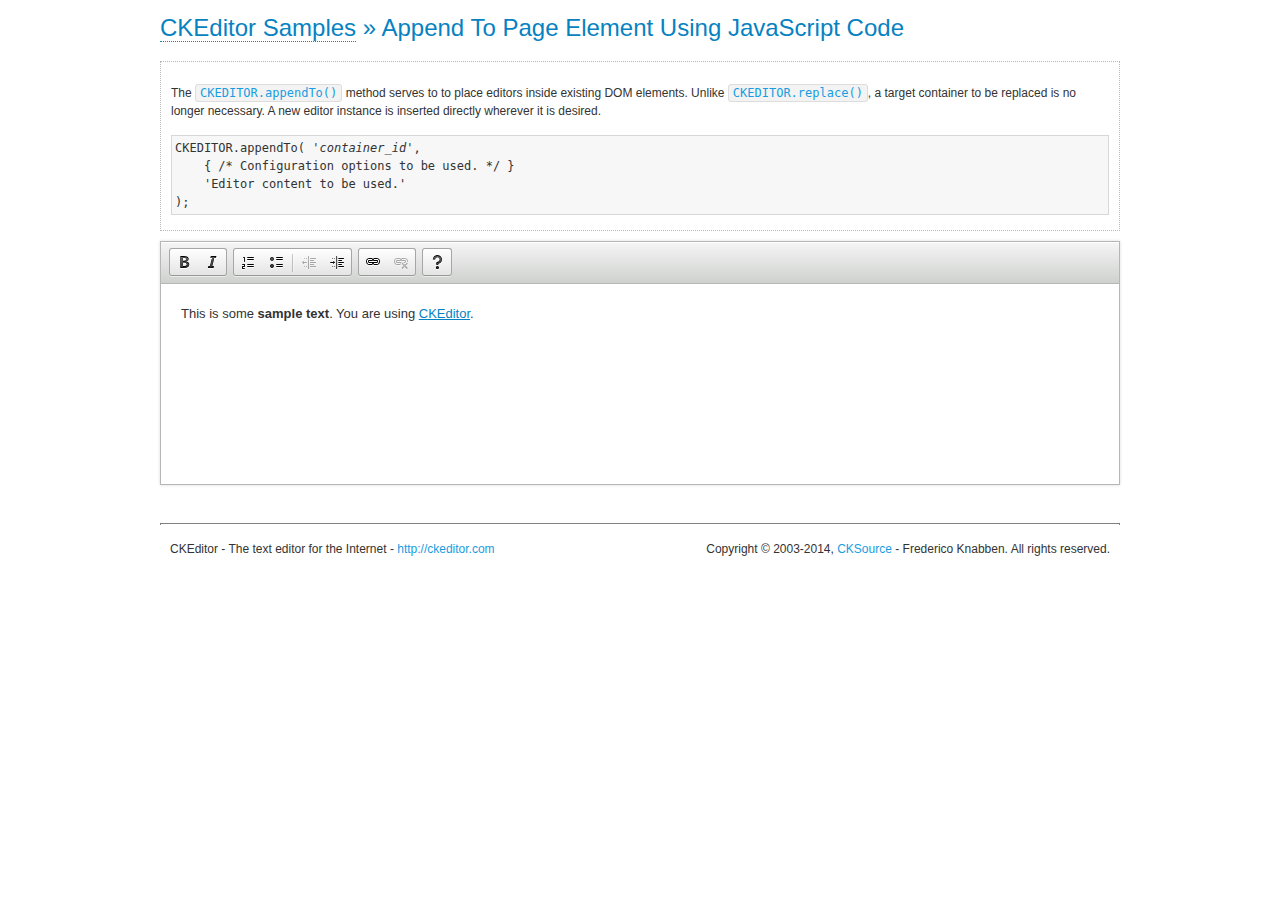
<file: ckeditor/samples/appendto.html>
<!DOCTYPE html>
<!--
Copyright (c) 2003-2014, CKSource - Frederico Knabben. All rights reserved.
For licensing, see LICENSE.md or http://ckeditor.com/license
-->
<html>
<head>
	<meta charset="utf-8">
	<title>Append To Page Element Using JavaScript Code &mdash; CKEditor Sample</title>
	<script src="../ckeditor.js"></script>
	<link rel="stylesheet" href="sample.css">
</head>
<body>
	<h1 class="samples">
		<a href="index.html">CKEditor Samples</a> &raquo; Append To Page Element Using JavaScript Code
	</h1>
	<div id="section1">
		<div class="description">
			<p>
				The <code><a class="samples" href="http://docs.ckeditor.com/#!/api/CKEDITOR-method-appendTo">CKEDITOR.appendTo()</a></code> method serves to to place editors inside existing DOM elements. Unlike <code><a class="samples" href="http://docs.ckeditor.com/#!/api/CKEDITOR-method-replace">CKEDITOR.replace()</a></code>,
				a target container to be replaced is no longer necessary. A new editor
				instance is inserted directly wherever it is desired.
			</p>
<pre class="samples">CKEDITOR.appendTo( '<em>container_id</em>',
	{ /* Configuration options to be used. */ }
	'Editor content to be used.'
);</pre>
		</div>
		<script>

			// This call can be placed at any point after the
			// DOM element to append CKEditor to or inside the <head><script>
			// in a window.onload event handler.

			// Append a CKEditor instance using the default configuration and the
			// provided content to the <div> element of ID "section1".
			CKEDITOR.appendTo( 'section1',
				null,
				'<p>This is some <strong>sample text</strong>. You are using <a href="http://ckeditor.com/">CKEditor</a>.</p>'
			);

		</script>
	</div>
	<br>
	<div id="footer">
		<hr>
		<p>
			CKEditor - The text editor for the Internet - <a class="samples" href="http://ckeditor.com/">http://ckeditor.com</a>
		</p>
		<p id="copy">
			Copyright &copy; 2003-2014, <a class="samples" href="http://cksource.com/">CKSource</a> - Frederico
			Knabben. All rights reserved.
		</p>
	</div>
</body>
</html>
</file>
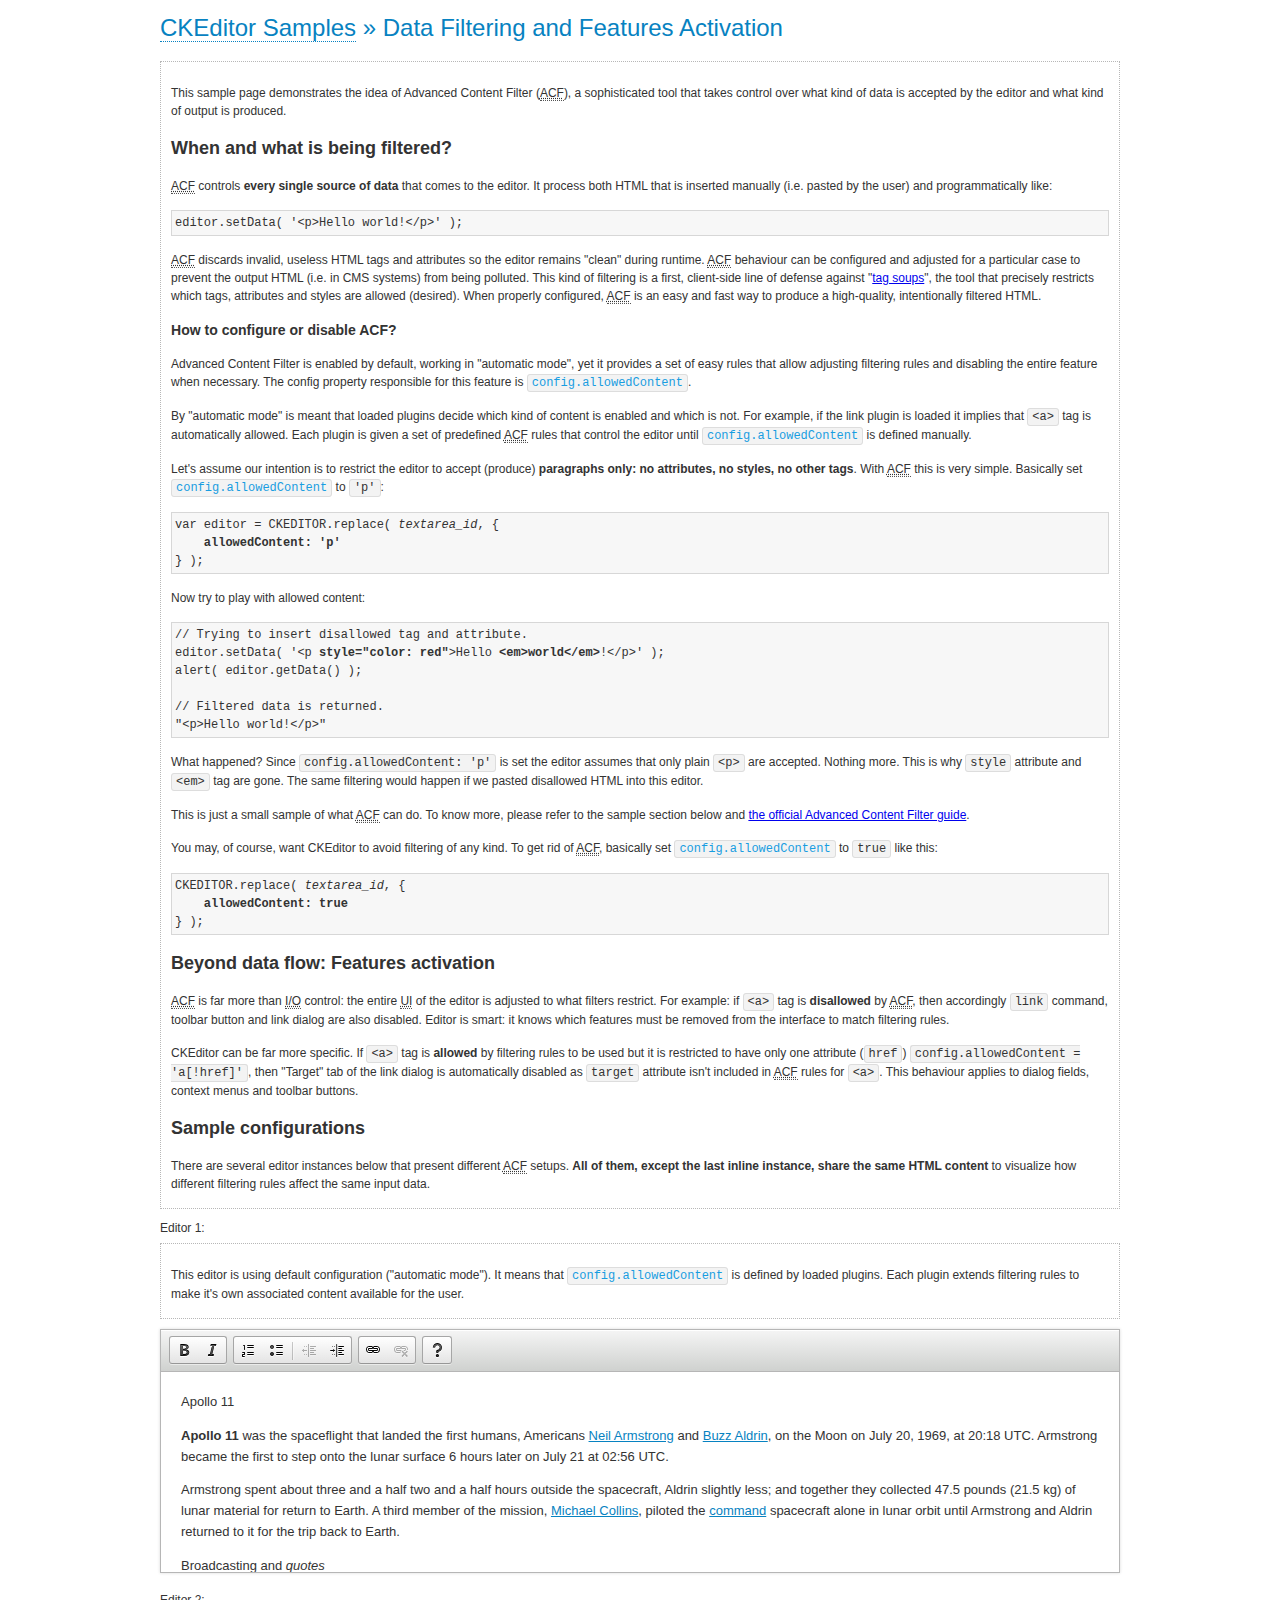
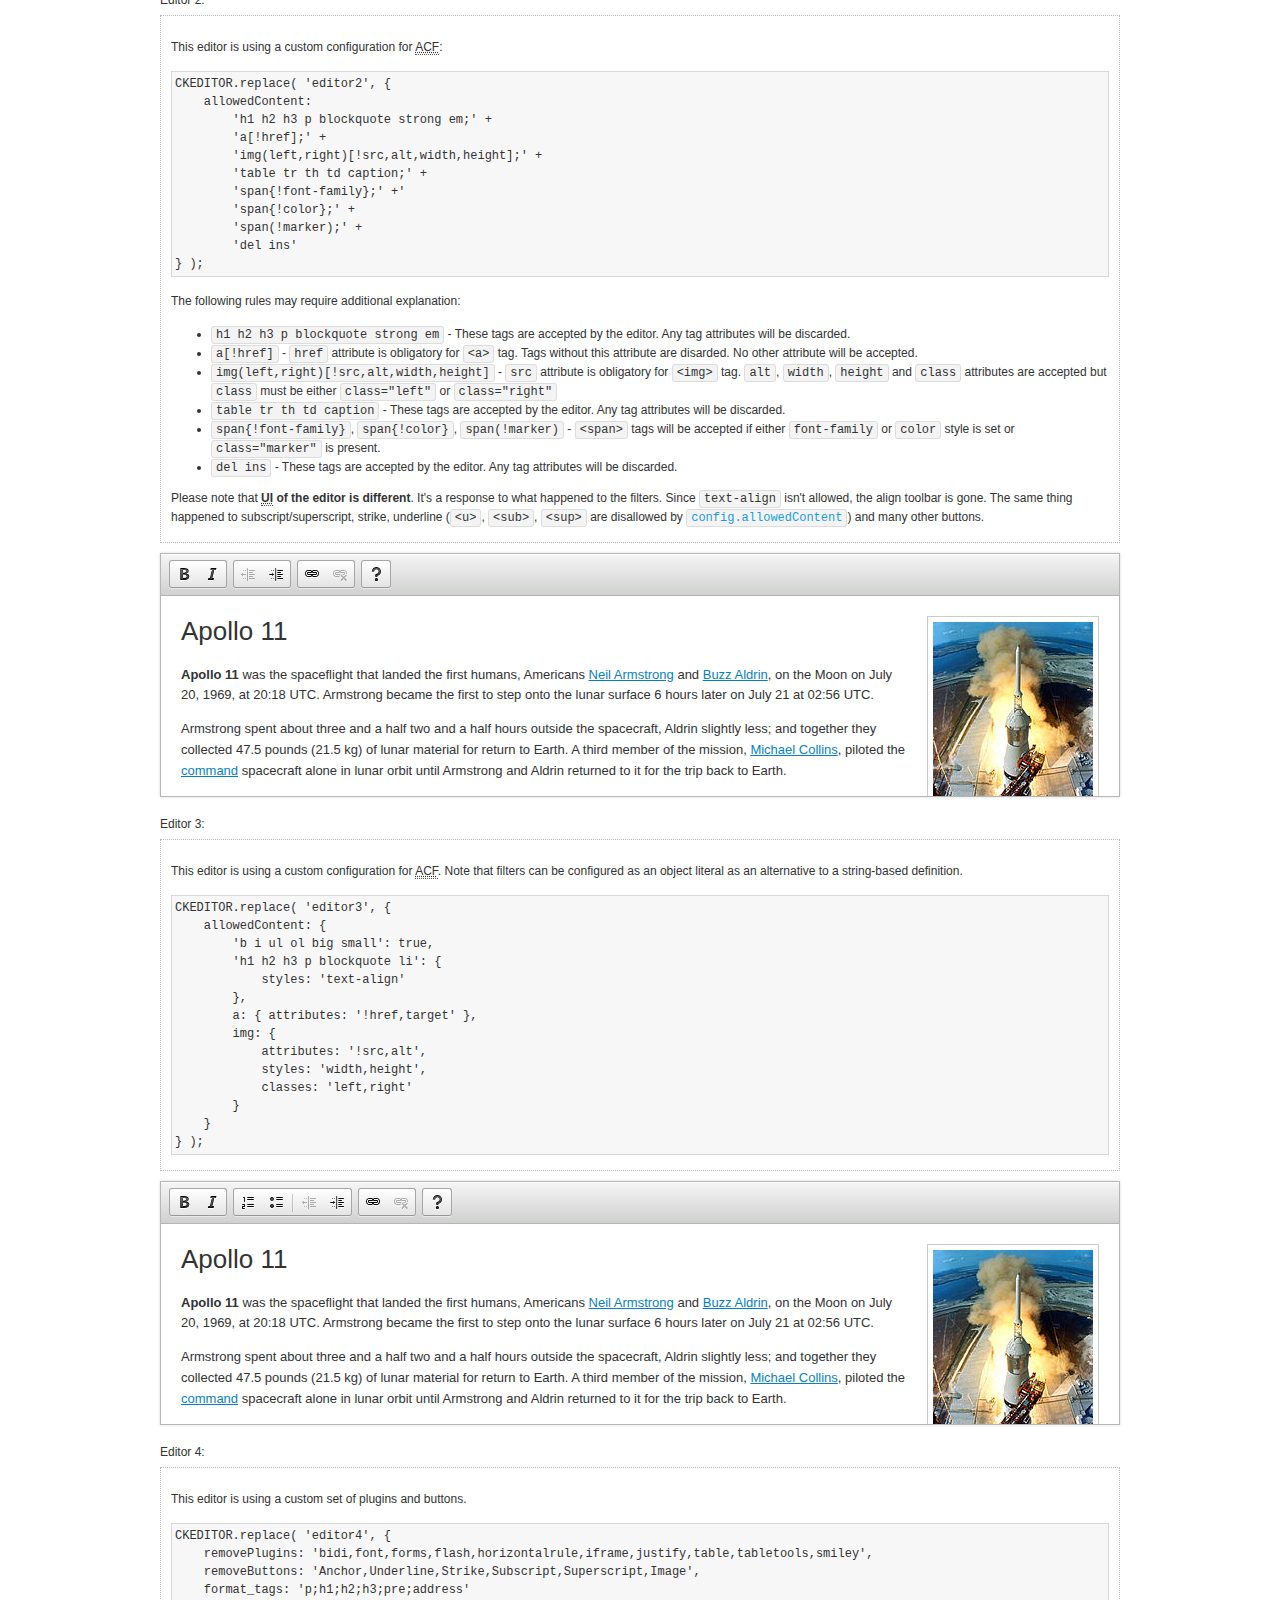
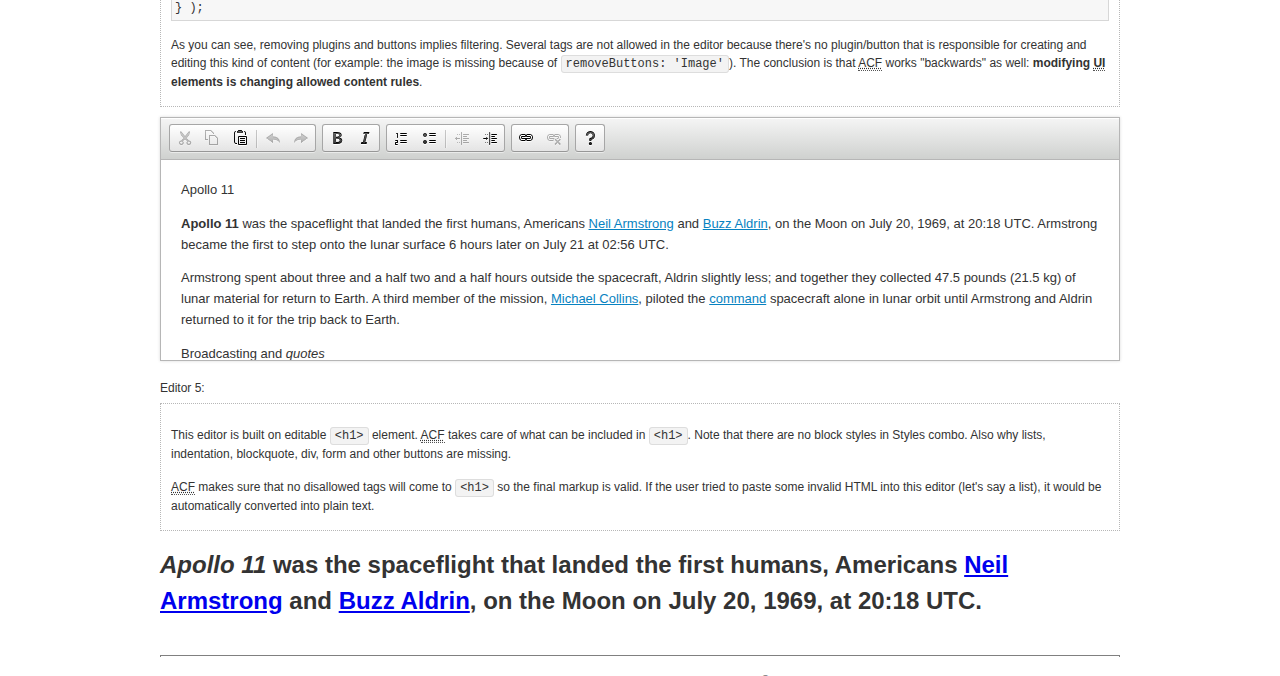
<file: ckeditor/samples/datafiltering.html>
<!DOCTYPE html>
<!--
Copyright (c) 2003-2014, CKSource - Frederico Knabben. All rights reserved.
For licensing, see LICENSE.md or http://ckeditor.com/license
-->
<html>
<head>
	<meta charset="utf-8">
	<title>Data Filtering &mdash; CKEditor Sample</title>
	<script src="../ckeditor.js"></script>
	<link rel="stylesheet" href="sample.css">
	<script>
		// Remove advanced tabs for all editors.
		CKEDITOR.config.removeDialogTabs = 'image:advanced;link:advanced;flash:advanced;creatediv:advanced;editdiv:advanced';
	</script>
</head>
<body>
	<h1 class="samples">
		<a href="index.html">CKEditor Samples</a> &raquo; Data Filtering and Features Activation
	</h1>
	<div class="description">
		<p>
			This sample page demonstrates the idea of Advanced Content Filter
			(<abbr title="Advanced Content Filter">ACF</abbr>), a sophisticated
			tool that takes control over what kind of data is accepted by the editor and what
			kind of output is produced.
		</p>
		<h2>When and what is being filtered?</h2>
		<p>
			<abbr title="Advanced Content Filter">ACF</abbr> controls
			<strong>every single source of data</strong> that comes to the editor.
			It process both HTML that is inserted manually (i.e. pasted by the user)
			and programmatically like:
		</p>
<pre class="samples">
editor.setData( '&lt;p&gt;Hello world!&lt;/p&gt;' );
</pre>
		<p>
			<abbr title="Advanced Content Filter">ACF</abbr> discards invalid,
			useless HTML tags and attributes so the editor remains "clean" during
			runtime. <abbr title="Advanced Content Filter">ACF</abbr> behaviour
			can be configured and adjusted for a particular case to prevent the
			output HTML (i.e. in CMS systems) from being polluted.

			This kind of filtering is a first, client-side line of defense
			against "<a href="http://en.wikipedia.org/wiki/Tag_soup">tag soups</a>",
			the tool that precisely restricts which tags, attributes and styles
			are allowed (desired). When properly configured, <abbr title="Advanced Content Filter">ACF</abbr>
			is an easy and fast way to produce a high-quality, intentionally filtered HTML.
		</p>

		<h3>How to configure or disable ACF?</h3>
		<p>
			Advanced Content Filter is enabled by default, working in "automatic mode", yet
			it provides a set of easy rules that allow adjusting filtering rules
			and disabling the entire feature when necessary. The config property
			responsible for this feature is <code><a class="samples"
			href="http://docs.ckeditor.com/#!/api/CKEDITOR.config-cfg-allowedContent">config.allowedContent</a></code>.
		</p>
		<p>
			By "automatic mode" is meant that loaded plugins decide which kind
			of content is enabled and which is not. For example, if the link
			plugin is loaded it implies that <code>&lt;a&gt;</code> tag is
			automatically allowed. Each plugin is given a set
			of predefined <abbr title="Advanced Content Filter">ACF</abbr> rules
			that control the editor until <code><a class="samples"
			href="http://docs.ckeditor.com/#!/api/CKEDITOR.config-cfg-allowedContent">
			config.allowedContent</a></code>
			is defined manually.
		</p>
		<p>
			Let's assume our intention is to restrict the editor to accept (produce) <strong>paragraphs
			only: no attributes, no styles, no other tags</strong>.
			With <abbr title="Advanced Content Filter">ACF</abbr>
			this is very simple. Basically set <code><a class="samples"
			href="http://docs.ckeditor.com/#!/api/CKEDITOR.config-cfg-allowedContent">
			config.allowedContent</a></code> to <code>'p'</code>:
		</p>
<pre class="samples">
var editor = CKEDITOR.replace( <em>textarea_id</em>, {
	<strong>allowedContent: 'p'</strong>
} );
</pre>
		<p>
			Now try to play with allowed content:
		</p>
<pre class="samples">
// Trying to insert disallowed tag and attribute.
editor.setData( '&lt;p <strong>style="color: red"</strong>&gt;Hello <strong>&lt;em&gt;world&lt;/em&gt;</strong>!&lt;/p&gt;' );
alert( editor.getData() );

// Filtered data is returned.
"&lt;p&gt;Hello world!&lt;/p&gt;"
</pre>
		<p>
			What happened? Since <code>config.allowedContent: 'p'</code> is set the editor assumes
			that only plain <code>&lt;p&gt;</code> are accepted. Nothing more. This is why
			<code>style</code> attribute and <code>&lt;em&gt;</code> tag are gone. The same
			filtering would happen if we pasted disallowed HTML into this editor.
		</p>
		<p>
			This is just a small sample of what <abbr title="Advanced Content Filter">ACF</abbr>
			can do. To know more, please refer to the sample section below and
			<a href="http://docs.ckeditor.com/#!/guide/dev_advanced_content_filter">the official Advanced Content Filter guide</a>.
		</p>
		<p>
			You may, of course, want CKEditor to avoid filtering of any kind.
			To get rid of <abbr title="Advanced Content Filter">ACF</abbr>,
			basically set <code><a class="samples"
			href="http://docs.ckeditor.com/#!/api/CKEDITOR.config-cfg-allowedContent">
			config.allowedContent</a></code> to <code>true</code> like this:
		</p>
<pre class="samples">
CKEDITOR.replace( <em>textarea_id</em>, {
	<strong>allowedContent: true</strong>
} );
</pre>

		<h2>Beyond data flow: Features activation</h2>
		<p>
			<abbr title="Advanced Content Filter">ACF</abbr> is far more than
			<abbr title="Input/Output">I/O</abbr> control: the entire
			<abbr title="User Interface">UI</abbr> of the editor is adjusted to what
			filters restrict. For example: if <code>&lt;a&gt;</code> tag is
			<strong>disallowed</strong>
			by <abbr title="Advanced Content Filter">ACF</abbr>,
			then accordingly <code>link</code> command, toolbar button and link dialog
			are also disabled. Editor is smart: it knows which features must be
			removed from the interface to match filtering rules.
		</p>
		<p>
			CKEditor can be far more specific. If <code>&lt;a&gt;</code> tag is
			<strong>allowed</strong> by filtering rules to be used but it is restricted
			to have only one attribute (<code>href</code>)
			<code>config.allowedContent = 'a[!href]'</code>, then
			"Target" tab of the link dialog is automatically disabled as <code>target</code>
			attribute isn't included in <abbr title="Advanced Content Filter">ACF</abbr> rules
			for <code>&lt;a&gt;</code>. This behaviour applies to dialog fields, context
			menus and toolbar buttons.
		</p>

		<h2>Sample configurations</h2>
		<p>
			There are several editor instances below that present different
			<abbr title="Advanced Content Filter">ACF</abbr> setups. <strong>All of them,
			except the last inline instance, share the same HTML content</strong> to visualize
			how different filtering rules affect the same input data.
		</p>
	</div>

	<div>
		<label for="editor1">
			Editor 1:
		</label>
		<div class="description">
			<p>
				This editor is using default configuration ("automatic mode"). It means that
				<code><a class="samples"
				href="http://docs.ckeditor.com/#!/api/CKEDITOR.config-cfg-allowedContent">
				config.allowedContent</a></code> is defined by loaded plugins.
				Each plugin extends filtering rules to make it's own associated content
				available for the user.
			</p>
		</div>
		<textarea cols="80" id="editor1" name="editor1" rows="10">
			&lt;h1&gt;&lt;img alt=&quot;Saturn V carrying Apollo 11&quot; class=&quot;right&quot; src=&quot;assets/sample.jpg&quot;/&gt; Apollo 11&lt;/h1&gt; &lt;p&gt;&lt;b&gt;Apollo 11&lt;/b&gt; was the spaceflight that landed the first humans, Americans &lt;a href=&quot;http://en.wikipedia.org/wiki/Neil_Armstrong&quot; title=&quot;Neil Armstrong&quot;&gt;Neil Armstrong&lt;/a&gt; and &lt;a href=&quot;http://en.wikipedia.org/wiki/Buzz_Aldrin&quot; title=&quot;Buzz Aldrin&quot;&gt;Buzz Aldrin&lt;/a&gt;, on the Moon on July 20, 1969, at 20:18 UTC. Armstrong became the first to step onto the lunar surface 6 hours later on July 21 at 02:56 UTC.&lt;/p&gt; &lt;p&gt;Armstrong spent about &lt;s&gt;three and a half&lt;/s&gt; two and a half hours outside the spacecraft, Aldrin slightly less; and together they collected 47.5 pounds (21.5&amp;nbsp;kg) of lunar material for return to Earth. A third member of the mission, &lt;a href=&quot;http://en.wikipedia.org/wiki/Michael_Collins_(astronaut)&quot; title=&quot;Michael Collins (astronaut)&quot;&gt;Michael Collins&lt;/a&gt;, piloted the &lt;a href=&quot;http://en.wikipedia.org/wiki/Apollo_Command/Service_Module&quot; title=&quot;Apollo Command/Service Module&quot;&gt;command&lt;/a&gt; spacecraft alone in lunar orbit until Armstrong and Aldrin returned to it for the trip back to Earth.&lt;/p&gt; &lt;h2&gt;Broadcasting and &lt;em&gt;quotes&lt;/em&gt; &lt;a id=&quot;quotes&quot; name=&quot;quotes&quot;&gt;&lt;/a&gt;&lt;/h2&gt; &lt;p&gt;Broadcast on live TV to a world-wide audience, Armstrong stepped onto the lunar surface and described the event as:&lt;/p&gt; &lt;blockquote&gt;&lt;p&gt;One small step for [a] man, one giant leap for mankind.&lt;/p&gt;&lt;/blockquote&gt; &lt;p&gt;Apollo 11 effectively ended the &lt;a href=&quot;http://en.wikipedia.org/wiki/Space_Race&quot; title=&quot;Space Race&quot;&gt;Space Race&lt;/a&gt; and fulfilled a national goal proposed in 1961 by the late U.S. President &lt;a href=&quot;http://en.wikipedia.org/wiki/John_F._Kennedy&quot; title=&quot;John F. Kennedy&quot;&gt;John F. Kennedy&lt;/a&gt; in a speech before the United States Congress:&lt;/p&gt; &lt;blockquote&gt;&lt;p&gt;[...] before this decade is out, of landing a man on the Moon and returning him safely to the Earth.&lt;/p&gt;&lt;/blockquote&gt; &lt;h2&gt;Technical details &lt;a id=&quot;tech-details&quot; name=&quot;tech-details&quot;&gt;&lt;/a&gt;&lt;/h2&gt; &lt;table align=&quot;right&quot; border=&quot;1&quot; bordercolor=&quot;#ccc&quot; cellpadding=&quot;5&quot; cellspacing=&quot;0&quot; style=&quot;border-collapse:collapse;margin:10px 0 10px 15px;&quot;&gt; &lt;caption&gt;&lt;strong&gt;Mission crew&lt;/strong&gt;&lt;/caption&gt; &lt;thead&gt; &lt;tr&gt; &lt;th scope=&quot;col&quot;&gt;Position&lt;/th&gt; &lt;th scope=&quot;col&quot;&gt;Astronaut&lt;/th&gt; &lt;/tr&gt; &lt;/thead&gt; &lt;tbody&gt; &lt;tr&gt; &lt;td&gt;Commander&lt;/td&gt; &lt;td&gt;Neil A. Armstrong&lt;/td&gt; &lt;/tr&gt; &lt;tr&gt; &lt;td&gt;Command Module Pilot&lt;/td&gt; &lt;td&gt;Michael Collins&lt;/td&gt; &lt;/tr&gt; &lt;tr&gt; &lt;td&gt;Lunar Module Pilot&lt;/td&gt; &lt;td&gt;Edwin &amp;quot;Buzz&amp;quot; E. Aldrin, Jr.&lt;/td&gt; &lt;/tr&gt; &lt;/tbody&gt; &lt;/table&gt; &lt;p&gt;Launched by a &lt;strong&gt;Saturn V&lt;/strong&gt; rocket from &lt;a href=&quot;http://en.wikipedia.org/wiki/Kennedy_Space_Center&quot; title=&quot;Kennedy Space Center&quot;&gt;Kennedy Space Center&lt;/a&gt; in Merritt Island, Florida on July 16, Apollo 11 was the fifth manned mission of &lt;a href=&quot;http://en.wikipedia.org/wiki/NASA&quot; title=&quot;NASA&quot;&gt;NASA&lt;/a&gt;&amp;#39;s Apollo program. The Apollo spacecraft had three parts:&lt;/p&gt; &lt;ol&gt; &lt;li&gt;&lt;strong&gt;Command Module&lt;/strong&gt; with a cabin for the three astronauts which was the only part which landed back on Earth&lt;/li&gt; &lt;li&gt;&lt;strong&gt;Service Module&lt;/strong&gt; which supported the Command Module with propulsion, electrical power, oxygen and water&lt;/li&gt; &lt;li&gt;&lt;strong&gt;Lunar Module&lt;/strong&gt; for landing on the Moon.&lt;/li&gt; &lt;/ol&gt; &lt;p&gt;After being sent to the Moon by the Saturn V&amp;#39;s upper stage, the astronauts separated the spacecraft from it and travelled for three days until they entered into lunar orbit. Armstrong and Aldrin then moved into the Lunar Module and landed in the &lt;a href=&quot;http://en.wikipedia.org/wiki/Mare_Tranquillitatis&quot; title=&quot;Mare Tranquillitatis&quot;&gt;Sea of Tranquility&lt;/a&gt;. They stayed a total of about 21 and a half hours on the lunar surface. After lifting off in the upper part of the Lunar Module and rejoining Collins in the Command Module, they returned to Earth and landed in the &lt;a href=&quot;http://en.wikipedia.org/wiki/Pacific_Ocean&quot; title=&quot;Pacific Ocean&quot;&gt;Pacific Ocean&lt;/a&gt; on July 24.&lt;/p&gt; &lt;hr/&gt; &lt;p style=&quot;text-align: right;&quot;&gt;&lt;small&gt;Source: &lt;a href=&quot;http://en.wikipedia.org/wiki/Apollo_11&quot;&gt;Wikipedia.org&lt;/a&gt;&lt;/small&gt;&lt;/p&gt;
		</textarea>

		<script>

			CKEDITOR.replace( 'editor1' );

		</script>
	</div>

	<br>

	<div>
		<label for="editor2">
			Editor 2:
		</label>
		<div class="description">
			<p>
				This editor is using a custom configuration for
				<abbr title="Advanced Content Filter">ACF</abbr>:
			</p>
<pre class="samples">
CKEDITOR.replace( 'editor2', {
	allowedContent:
		'h1 h2 h3 p blockquote strong em;' +
		'a[!href];' +
		'img(left,right)[!src,alt,width,height];' +
		'table tr th td caption;' +
		'span{!font-family};' +'
		'span{!color};' +
		'span(!marker);' +
		'del ins'
} );
</pre>
			<p>
				The following rules may require additional explanation:
			</p>
			<ul>
				<li>
					<code>h1 h2 h3 p blockquote strong em</code> - These tags
					are accepted by the editor. Any tag attributes will be discarded.
				</li>
				<li>
					<code>a[!href]</code> - <code>href</code> attribute is obligatory
					for <code>&lt;a&gt;</code> tag. Tags without this attribute
					are disarded. No other attribute will be accepted.
				</li>
				<li>
					<code>img(left,right)[!src,alt,width,height]</code> - <code>src</code>
					attribute is obligatory for <code>&lt;img&gt;</code> tag.
					<code>alt</code>, <code>width</code>, <code>height</code>
					and <code>class</code> attributes are accepted but
					<code>class</code> must be either <code>class="left"</code>
					or <code>class="right"</code>
				</li>
				<li>
					<code>table tr th td caption</code> - These tags
					are accepted by the editor. Any tag attributes will be discarded.
				</li>
				<li>
					<code>span{!font-family}</code>, <code>span{!color}</code>,
					<code>span(!marker)</code> - <code>&lt;span&gt;</code> tags
					will be accepted if either <code>font-family</code> or
					<code>color</code> style is set or <code>class="marker"</code>
					is present.
				</li>
				<li>
					<code>del ins</code> - These tags
					are accepted by the editor. Any tag attributes will be discarded.
				</li>
			</ul>
			<p>
				Please note that <strong><abbr title="User Interface">UI</abbr> of the
				editor is different</strong>. It's a response to what happened to the filters.
				Since <code>text-align</code> isn't allowed, the align toolbar is gone.
				The same thing happened to subscript/superscript, strike, underline
				(<code>&lt;u&gt;</code>, <code>&lt;sub&gt;</code>, <code>&lt;sup&gt;</code>
				are disallowed by <code><a class="samples"
				href="http://docs.ckeditor.com/#!/api/CKEDITOR.config-cfg-allowedContent">
				config.allowedContent</a></code>) and many other buttons.
			</p>
		</div>
		<textarea cols="80" id="editor2" name="editor2" rows="10">
			&lt;h1&gt;&lt;img alt=&quot;Saturn V carrying Apollo 11&quot; class=&quot;right&quot; src=&quot;assets/sample.jpg&quot;/&gt; Apollo 11&lt;/h1&gt; &lt;p&gt;&lt;b&gt;Apollo 11&lt;/b&gt; was the spaceflight that landed the first humans, Americans &lt;a href=&quot;http://en.wikipedia.org/wiki/Neil_Armstrong&quot; title=&quot;Neil Armstrong&quot;&gt;Neil Armstrong&lt;/a&gt; and &lt;a href=&quot;http://en.wikipedia.org/wiki/Buzz_Aldrin&quot; title=&quot;Buzz Aldrin&quot;&gt;Buzz Aldrin&lt;/a&gt;, on the Moon on July 20, 1969, at 20:18 UTC. Armstrong became the first to step onto the lunar surface 6 hours later on July 21 at 02:56 UTC.&lt;/p&gt; &lt;p&gt;Armstrong spent about &lt;s&gt;three and a half&lt;/s&gt; two and a half hours outside the spacecraft, Aldrin slightly less; and together they collected 47.5 pounds (21.5&amp;nbsp;kg) of lunar material for return to Earth. A third member of the mission, &lt;a href=&quot;http://en.wikipedia.org/wiki/Michael_Collins_(astronaut)&quot; title=&quot;Michael Collins (astronaut)&quot;&gt;Michael Collins&lt;/a&gt;, piloted the &lt;a href=&quot;http://en.wikipedia.org/wiki/Apollo_Command/Service_Module&quot; title=&quot;Apollo Command/Service Module&quot;&gt;command&lt;/a&gt; spacecraft alone in lunar orbit until Armstrong and Aldrin returned to it for the trip back to Earth.&lt;/p&gt; &lt;h2&gt;Broadcasting and &lt;em&gt;quotes&lt;/em&gt; &lt;a id=&quot;quotes&quot; name=&quot;quotes&quot;&gt;&lt;/a&gt;&lt;/h2&gt; &lt;p&gt;Broadcast on live TV to a world-wide audience, Armstrong stepped onto the lunar surface and described the event as:&lt;/p&gt; &lt;blockquote&gt;&lt;p&gt;One small step for [a] man, one giant leap for mankind.&lt;/p&gt;&lt;/blockquote&gt; &lt;p&gt;Apollo 11 effectively ended the &lt;a href=&quot;http://en.wikipedia.org/wiki/Space_Race&quot; title=&quot;Space Race&quot;&gt;Space Race&lt;/a&gt; and fulfilled a national goal proposed in 1961 by the late U.S. President &lt;a href=&quot;http://en.wikipedia.org/wiki/John_F._Kennedy&quot; title=&quot;John F. Kennedy&quot;&gt;John F. Kennedy&lt;/a&gt; in a speech before the United States Congress:&lt;/p&gt; &lt;blockquote&gt;&lt;p&gt;[...] before this decade is out, of landing a man on the Moon and returning him safely to the Earth.&lt;/p&gt;&lt;/blockquote&gt; &lt;h2&gt;Technical details &lt;a id=&quot;tech-details&quot; name=&quot;tech-details&quot;&gt;&lt;/a&gt;&lt;/h2&gt; &lt;table align=&quot;right&quot; border=&quot;1&quot; bordercolor=&quot;#ccc&quot; cellpadding=&quot;5&quot; cellspacing=&quot;0&quot; style=&quot;border-collapse:collapse;margin:10px 0 10px 15px;&quot;&gt; &lt;caption&gt;&lt;strong&gt;Mission crew&lt;/strong&gt;&lt;/caption&gt; &lt;thead&gt; &lt;tr&gt; &lt;th scope=&quot;col&quot;&gt;Position&lt;/th&gt; &lt;th scope=&quot;col&quot;&gt;Astronaut&lt;/th&gt; &lt;/tr&gt; &lt;/thead&gt; &lt;tbody&gt; &lt;tr&gt; &lt;td&gt;Commander&lt;/td&gt; &lt;td&gt;Neil A. Armstrong&lt;/td&gt; &lt;/tr&gt; &lt;tr&gt; &lt;td&gt;Command Module Pilot&lt;/td&gt; &lt;td&gt;Michael Collins&lt;/td&gt; &lt;/tr&gt; &lt;tr&gt; &lt;td&gt;Lunar Module Pilot&lt;/td&gt; &lt;td&gt;Edwin &amp;quot;Buzz&amp;quot; E. Aldrin, Jr.&lt;/td&gt; &lt;/tr&gt; &lt;/tbody&gt; &lt;/table&gt; &lt;p&gt;Launched by a &lt;strong&gt;Saturn V&lt;/strong&gt; rocket from &lt;a href=&quot;http://en.wikipedia.org/wiki/Kennedy_Space_Center&quot; title=&quot;Kennedy Space Center&quot;&gt;Kennedy Space Center&lt;/a&gt; in Merritt Island, Florida on July 16, Apollo 11 was the fifth manned mission of &lt;a href=&quot;http://en.wikipedia.org/wiki/NASA&quot; title=&quot;NASA&quot;&gt;NASA&lt;/a&gt;&amp;#39;s Apollo program. The Apollo spacecraft had three parts:&lt;/p&gt; &lt;ol&gt; &lt;li&gt;&lt;strong&gt;Command Module&lt;/strong&gt; with a cabin for the three astronauts which was the only part which landed back on Earth&lt;/li&gt; &lt;li&gt;&lt;strong&gt;Service Module&lt;/strong&gt; which supported the Command Module with propulsion, electrical power, oxygen and water&lt;/li&gt; &lt;li&gt;&lt;strong&gt;Lunar Module&lt;/strong&gt; for landing on the Moon.&lt;/li&gt; &lt;/ol&gt; &lt;p&gt;After being sent to the Moon by the Saturn V&amp;#39;s upper stage, the astronauts separated the spacecraft from it and travelled for three days until they entered into lunar orbit. Armstrong and Aldrin then moved into the Lunar Module and landed in the &lt;a href=&quot;http://en.wikipedia.org/wiki/Mare_Tranquillitatis&quot; title=&quot;Mare Tranquillitatis&quot;&gt;Sea of Tranquility&lt;/a&gt;. They stayed a total of about 21 and a half hours on the lunar surface. After lifting off in the upper part of the Lunar Module and rejoining Collins in the Command Module, they returned to Earth and landed in the &lt;a href=&quot;http://en.wikipedia.org/wiki/Pacific_Ocean&quot; title=&quot;Pacific Ocean&quot;&gt;Pacific Ocean&lt;/a&gt; on July 24.&lt;/p&gt; &lt;hr/&gt; &lt;p style=&quot;text-align: right;&quot;&gt;&lt;small&gt;Source: &lt;a href=&quot;http://en.wikipedia.org/wiki/Apollo_11&quot;&gt;Wikipedia.org&lt;/a&gt;&lt;/small&gt;&lt;/p&gt;
		</textarea>
		<script>

			CKEDITOR.replace( 'editor2', {
				allowedContent:
					'h1 h2 h3 p blockquote strong em;' +
					'a[!href];' +
					'img(left,right)[!src,alt,width,height];' +
					'table tr th td caption;' +
					'span{!font-family};' +
					'span{!color};' +
					'span(!marker);' +
					'del ins'
			} );

		</script>
	</div>

	<br>

	<div>
		<label for="editor3">
			Editor 3:
		</label>
		<div class="description">
			<p>
				This editor is using a custom configuration for
				<abbr title="Advanced Content Filter">ACF</abbr>.
				Note that filters can be configured as an object literal
				as an alternative to a string-based definition.
			</p>
<pre class="samples">
CKEDITOR.replace( 'editor3', {
	allowedContent: {
		'b i ul ol big small': true,
		'h1 h2 h3 p blockquote li': {
			styles: 'text-align'
		},
		a: { attributes: '!href,target' },
		img: {
			attributes: '!src,alt',
			styles: 'width,height',
			classes: 'left,right'
		}
	}
} );
</pre>
		</div>
		<textarea cols="80" id="editor3" name="editor3" rows="10">
			&lt;h1&gt;&lt;img alt=&quot;Saturn V carrying Apollo 11&quot; class=&quot;right&quot; src=&quot;assets/sample.jpg&quot;/&gt; Apollo 11&lt;/h1&gt; &lt;p&gt;&lt;b&gt;Apollo 11&lt;/b&gt; was the spaceflight that landed the first humans, Americans &lt;a href=&quot;http://en.wikipedia.org/wiki/Neil_Armstrong&quot; title=&quot;Neil Armstrong&quot;&gt;Neil Armstrong&lt;/a&gt; and &lt;a href=&quot;http://en.wikipedia.org/wiki/Buzz_Aldrin&quot; title=&quot;Buzz Aldrin&quot;&gt;Buzz Aldrin&lt;/a&gt;, on the Moon on July 20, 1969, at 20:18 UTC. Armstrong became the first to step onto the lunar surface 6 hours later on July 21 at 02:56 UTC.&lt;/p&gt; &lt;p&gt;Armstrong spent about &lt;s&gt;three and a half&lt;/s&gt; two and a half hours outside the spacecraft, Aldrin slightly less; and together they collected 47.5 pounds (21.5&amp;nbsp;kg) of lunar material for return to Earth. A third member of the mission, &lt;a href=&quot;http://en.wikipedia.org/wiki/Michael_Collins_(astronaut)&quot; title=&quot;Michael Collins (astronaut)&quot;&gt;Michael Collins&lt;/a&gt;, piloted the &lt;a href=&quot;http://en.wikipedia.org/wiki/Apollo_Command/Service_Module&quot; title=&quot;Apollo Command/Service Module&quot;&gt;command&lt;/a&gt; spacecraft alone in lunar orbit until Armstrong and Aldrin returned to it for the trip back to Earth.&lt;/p&gt; &lt;h2&gt;Broadcasting and &lt;em&gt;quotes&lt;/em&gt; &lt;a id=&quot;quotes&quot; name=&quot;quotes&quot;&gt;&lt;/a&gt;&lt;/h2&gt; &lt;p&gt;Broadcast on live TV to a world-wide audience, Armstrong stepped onto the lunar surface and described the event as:&lt;/p&gt; &lt;blockquote&gt;&lt;p&gt;One small step for [a] man, one giant leap for mankind.&lt;/p&gt;&lt;/blockquote&gt; &lt;p&gt;Apollo 11 effectively ended the &lt;a href=&quot;http://en.wikipedia.org/wiki/Space_Race&quot; title=&quot;Space Race&quot;&gt;Space Race&lt;/a&gt; and fulfilled a national goal proposed in 1961 by the late U.S. President &lt;a href=&quot;http://en.wikipedia.org/wiki/John_F._Kennedy&quot; title=&quot;John F. Kennedy&quot;&gt;John F. Kennedy&lt;/a&gt; in a speech before the United States Congress:&lt;/p&gt; &lt;blockquote&gt;&lt;p&gt;[...] before this decade is out, of landing a man on the Moon and returning him safely to the Earth.&lt;/p&gt;&lt;/blockquote&gt; &lt;h2&gt;Technical details &lt;a id=&quot;tech-details&quot; name=&quot;tech-details&quot;&gt;&lt;/a&gt;&lt;/h2&gt; &lt;table align=&quot;right&quot; border=&quot;1&quot; bordercolor=&quot;#ccc&quot; cellpadding=&quot;5&quot; cellspacing=&quot;0&quot; style=&quot;border-collapse:collapse;margin:10px 0 10px 15px;&quot;&gt; &lt;caption&gt;&lt;strong&gt;Mission crew&lt;/strong&gt;&lt;/caption&gt; &lt;thead&gt; &lt;tr&gt; &lt;th scope=&quot;col&quot;&gt;Position&lt;/th&gt; &lt;th scope=&quot;col&quot;&gt;Astronaut&lt;/th&gt; &lt;/tr&gt; &lt;/thead&gt; &lt;tbody&gt; &lt;tr&gt; &lt;td&gt;Commander&lt;/td&gt; &lt;td&gt;Neil A. Armstrong&lt;/td&gt; &lt;/tr&gt; &lt;tr&gt; &lt;td&gt;Command Module Pilot&lt;/td&gt; &lt;td&gt;Michael Collins&lt;/td&gt; &lt;/tr&gt; &lt;tr&gt; &lt;td&gt;Lunar Module Pilot&lt;/td&gt; &lt;td&gt;Edwin &amp;quot;Buzz&amp;quot; E. Aldrin, Jr.&lt;/td&gt; &lt;/tr&gt; &lt;/tbody&gt; &lt;/table&gt; &lt;p&gt;Launched by a &lt;strong&gt;Saturn V&lt;/strong&gt; rocket from &lt;a href=&quot;http://en.wikipedia.org/wiki/Kennedy_Space_Center&quot; title=&quot;Kennedy Space Center&quot;&gt;Kennedy Space Center&lt;/a&gt; in Merritt Island, Florida on July 16, Apollo 11 was the fifth manned mission of &lt;a href=&quot;http://en.wikipedia.org/wiki/NASA&quot; title=&quot;NASA&quot;&gt;NASA&lt;/a&gt;&amp;#39;s Apollo program. The Apollo spacecraft had three parts:&lt;/p&gt; &lt;ol&gt; &lt;li&gt;&lt;strong&gt;Command Module&lt;/strong&gt; with a cabin for the three astronauts which was the only part which landed back on Earth&lt;/li&gt; &lt;li&gt;&lt;strong&gt;Service Module&lt;/strong&gt; which supported the Command Module with propulsion, electrical power, oxygen and water&lt;/li&gt; &lt;li&gt;&lt;strong&gt;Lunar Module&lt;/strong&gt; for landing on the Moon.&lt;/li&gt; &lt;/ol&gt; &lt;p&gt;After being sent to the Moon by the Saturn V&amp;#39;s upper stage, the astronauts separated the spacecraft from it and travelled for three days until they entered into lunar orbit. Armstrong and Aldrin then moved into the Lunar Module and landed in the &lt;a href=&quot;http://en.wikipedia.org/wiki/Mare_Tranquillitatis&quot; title=&quot;Mare Tranquillitatis&quot;&gt;Sea of Tranquility&lt;/a&gt;. They stayed a total of about 21 and a half hours on the lunar surface. After lifting off in the upper part of the Lunar Module and rejoining Collins in the Command Module, they returned to Earth and landed in the &lt;a href=&quot;http://en.wikipedia.org/wiki/Pacific_Ocean&quot; title=&quot;Pacific Ocean&quot;&gt;Pacific Ocean&lt;/a&gt; on July 24.&lt;/p&gt; &lt;hr/&gt; &lt;p style=&quot;text-align: right;&quot;&gt;&lt;small&gt;Source: &lt;a href=&quot;http://en.wikipedia.org/wiki/Apollo_11&quot;&gt;Wikipedia.org&lt;/a&gt;&lt;/small&gt;&lt;/p&gt;
		</textarea>
		<script>

			CKEDITOR.replace( 'editor3', {
				allowedContent: {
					'b i ul ol big small': true,
					'h1 h2 h3 p blockquote li': {
						styles: 'text-align'
					},
					a: { attributes: '!href,target' },
					img: {
						attributes: '!src,alt',
						styles: 'width,height',
						classes: 'left,right'
					}
				}
			} );

		</script>
	</div>

	<br>

	<div>
		<label for="editor4">
			Editor 4:
		</label>
		<div class="description">
			<p>
				This editor is using a custom set of plugins and buttons.
			</p>
<pre class="samples">
CKEDITOR.replace( 'editor4', {
	removePlugins: 'bidi,font,forms,flash,horizontalrule,iframe,justify,table,tabletools,smiley',
	removeButtons: 'Anchor,Underline,Strike,Subscript,Superscript,Image',
	format_tags: 'p;h1;h2;h3;pre;address'
} );
</pre>
			<p>
				As you can see, removing plugins and buttons implies filtering.
				Several tags are not allowed in the editor because there's no
				plugin/button that is responsible for creating and editing this
				kind of content (for example: the image is missing because
				of <code>removeButtons: 'Image'</code>). The conclusion is that
				<abbr title="Advanced Content Filter">ACF</abbr> works "backwards"
				as well: <strong>modifying <abbr title="User Interface">UI</abbr>
				elements is changing allowed content rules</strong>.
			</p>
		</div>
		<textarea cols="80" id="editor4" name="editor4" rows="10">
			&lt;h1&gt;&lt;img alt=&quot;Saturn V carrying Apollo 11&quot; class=&quot;right&quot; src=&quot;assets/sample.jpg&quot;/&gt; Apollo 11&lt;/h1&gt; &lt;p&gt;&lt;b&gt;Apollo 11&lt;/b&gt; was the spaceflight that landed the first humans, Americans &lt;a href=&quot;http://en.wikipedia.org/wiki/Neil_Armstrong&quot; title=&quot;Neil Armstrong&quot;&gt;Neil Armstrong&lt;/a&gt; and &lt;a href=&quot;http://en.wikipedia.org/wiki/Buzz_Aldrin&quot; title=&quot;Buzz Aldrin&quot;&gt;Buzz Aldrin&lt;/a&gt;, on the Moon on July 20, 1969, at 20:18 UTC. Armstrong became the first to step onto the lunar surface 6 hours later on July 21 at 02:56 UTC.&lt;/p&gt; &lt;p&gt;Armstrong spent about &lt;s&gt;three and a half&lt;/s&gt; two and a half hours outside the spacecraft, Aldrin slightly less; and together they collected 47.5 pounds (21.5&amp;nbsp;kg) of lunar material for return to Earth. A third member of the mission, &lt;a href=&quot;http://en.wikipedia.org/wiki/Michael_Collins_(astronaut)&quot; title=&quot;Michael Collins (astronaut)&quot;&gt;Michael Collins&lt;/a&gt;, piloted the &lt;a href=&quot;http://en.wikipedia.org/wiki/Apollo_Command/Service_Module&quot; title=&quot;Apollo Command/Service Module&quot;&gt;command&lt;/a&gt; spacecraft alone in lunar orbit until Armstrong and Aldrin returned to it for the trip back to Earth.&lt;/p&gt; &lt;h2&gt;Broadcasting and &lt;em&gt;quotes&lt;/em&gt; &lt;a id=&quot;quotes&quot; name=&quot;quotes&quot;&gt;&lt;/a&gt;&lt;/h2&gt; &lt;p&gt;Broadcast on live TV to a world-wide audience, Armstrong stepped onto the lunar surface and described the event as:&lt;/p&gt; &lt;blockquote&gt;&lt;p&gt;One small step for [a] man, one giant leap for mankind.&lt;/p&gt;&lt;/blockquote&gt; &lt;p&gt;Apollo 11 effectively ended the &lt;a href=&quot;http://en.wikipedia.org/wiki/Space_Race&quot; title=&quot;Space Race&quot;&gt;Space Race&lt;/a&gt; and fulfilled a national goal proposed in 1961 by the late U.S. President &lt;a href=&quot;http://en.wikipedia.org/wiki/John_F._Kennedy&quot; title=&quot;John F. Kennedy&quot;&gt;John F. Kennedy&lt;/a&gt; in a speech before the United States Congress:&lt;/p&gt; &lt;blockquote&gt;&lt;p&gt;[...] before this decade is out, of landing a man on the Moon and returning him safely to the Earth.&lt;/p&gt;&lt;/blockquote&gt; &lt;h2&gt;Technical details &lt;a id=&quot;tech-details&quot; name=&quot;tech-details&quot;&gt;&lt;/a&gt;&lt;/h2&gt; &lt;table align=&quot;right&quot; border=&quot;1&quot; bordercolor=&quot;#ccc&quot; cellpadding=&quot;5&quot; cellspacing=&quot;0&quot; style=&quot;border-collapse:collapse;margin:10px 0 10px 15px;&quot;&gt; &lt;caption&gt;&lt;strong&gt;Mission crew&lt;/strong&gt;&lt;/caption&gt; &lt;thead&gt; &lt;tr&gt; &lt;th scope=&quot;col&quot;&gt;Position&lt;/th&gt; &lt;th scope=&quot;col&quot;&gt;Astronaut&lt;/th&gt; &lt;/tr&gt; &lt;/thead&gt; &lt;tbody&gt; &lt;tr&gt; &lt;td&gt;Commander&lt;/td&gt; &lt;td&gt;Neil A. Armstrong&lt;/td&gt; &lt;/tr&gt; &lt;tr&gt; &lt;td&gt;Command Module Pilot&lt;/td&gt; &lt;td&gt;Michael Collins&lt;/td&gt; &lt;/tr&gt; &lt;tr&gt; &lt;td&gt;Lunar Module Pilot&lt;/td&gt; &lt;td&gt;Edwin &amp;quot;Buzz&amp;quot; E. Aldrin, Jr.&lt;/td&gt; &lt;/tr&gt; &lt;/tbody&gt; &lt;/table&gt; &lt;p&gt;Launched by a &lt;strong&gt;Saturn V&lt;/strong&gt; rocket from &lt;a href=&quot;http://en.wikipedia.org/wiki/Kennedy_Space_Center&quot; title=&quot;Kennedy Space Center&quot;&gt;Kennedy Space Center&lt;/a&gt; in Merritt Island, Florida on July 16, Apollo 11 was the fifth manned mission of &lt;a href=&quot;http://en.wikipedia.org/wiki/NASA&quot; title=&quot;NASA&quot;&gt;NASA&lt;/a&gt;&amp;#39;s Apollo program. The Apollo spacecraft had three parts:&lt;/p&gt; &lt;ol&gt; &lt;li&gt;&lt;strong&gt;Command Module&lt;/strong&gt; with a cabin for the three astronauts which was the only part which landed back on Earth&lt;/li&gt; &lt;li&gt;&lt;strong&gt;Service Module&lt;/strong&gt; which supported the Command Module with propulsion, electrical power, oxygen and water&lt;/li&gt; &lt;li&gt;&lt;strong&gt;Lunar Module&lt;/strong&gt; for landing on the Moon.&lt;/li&gt; &lt;/ol&gt; &lt;p&gt;After being sent to the Moon by the Saturn V&amp;#39;s upper stage, the astronauts separated the spacecraft from it and travelled for three days until they entered into lunar orbit. Armstrong and Aldrin then moved into the Lunar Module and landed in the &lt;a href=&quot;http://en.wikipedia.org/wiki/Mare_Tranquillitatis&quot; title=&quot;Mare Tranquillitatis&quot;&gt;Sea of Tranquility&lt;/a&gt;. They stayed a total of about 21 and a half hours on the lunar surface. After lifting off in the upper part of the Lunar Module and rejoining Collins in the Command Module, they returned to Earth and landed in the &lt;a href=&quot;http://en.wikipedia.org/wiki/Pacific_Ocean&quot; title=&quot;Pacific Ocean&quot;&gt;Pacific Ocean&lt;/a&gt; on July 24.&lt;/p&gt; &lt;hr/&gt; &lt;p style=&quot;text-align: right;&quot;&gt;&lt;small&gt;Source: &lt;a href=&quot;http://en.wikipedia.org/wiki/Apollo_11&quot;&gt;Wikipedia.org&lt;/a&gt;&lt;/small&gt;&lt;/p&gt;
		</textarea>
		<script>

			CKEDITOR.replace( 'editor4', {
				removePlugins: 'bidi,div,font,forms,flash,horizontalrule,iframe,justify,table,tabletools,smiley',
				removeButtons: 'Anchor,Underline,Strike,Subscript,Superscript,Image',
				format_tags: 'p;h1;h2;h3;pre;address'
			} );

		</script>
	</div>

	<br>

	<div>
		<label for="editor5">
			Editor 5:
		</label>
		<div class="description">
			<p>
				This editor is built on editable <code>&lt;h1&gt;</code> element.
				<abbr title="Advanced Content Filter">ACF</abbr> takes care of
				what can be included in <code>&lt;h1&gt;</code>. Note that there
				are no block styles in Styles combo. Also why lists, indentation,
				blockquote, div, form and other buttons are missing.
			</p>
			<p>
				<abbr title="Advanced Content Filter">ACF</abbr> makes sure that
				no disallowed tags will come to <code>&lt;h1&gt;</code> so the final
				markup is valid. If the user tried to paste some invalid HTML
				into this editor (let's say a list), it would be automatically
				converted into plain text.
			</p>
		</div>
		<h1 id="editor5" contenteditable="true">
			<em>Apollo 11</em> was the spaceflight that landed the first humans, Americans <a href="http://en.wikipedia.org/wiki/Neil_Armstrong" title="Neil Armstrong">Neil Armstrong</a> and <a href="http://en.wikipedia.org/wiki/Buzz_Aldrin" title="Buzz Aldrin">Buzz Aldrin</a>, on the Moon on July 20, 1969, at 20:18 UTC.
		</h1>
	</div>

	<div id="footer">
		<hr>
		<p>
			CKEditor - The text editor for the Internet - <a class="samples" href="http://ckeditor.com/">http://ckeditor.com</a>
		</p>
		<p id="copy">
			Copyright &copy; 2003-2014, <a class="samples" href="http://cksource.com/">CKSource</a> - Frederico
			Knabben. All rights reserved.
		</p>
	</div>
</body>
</html>
</file>
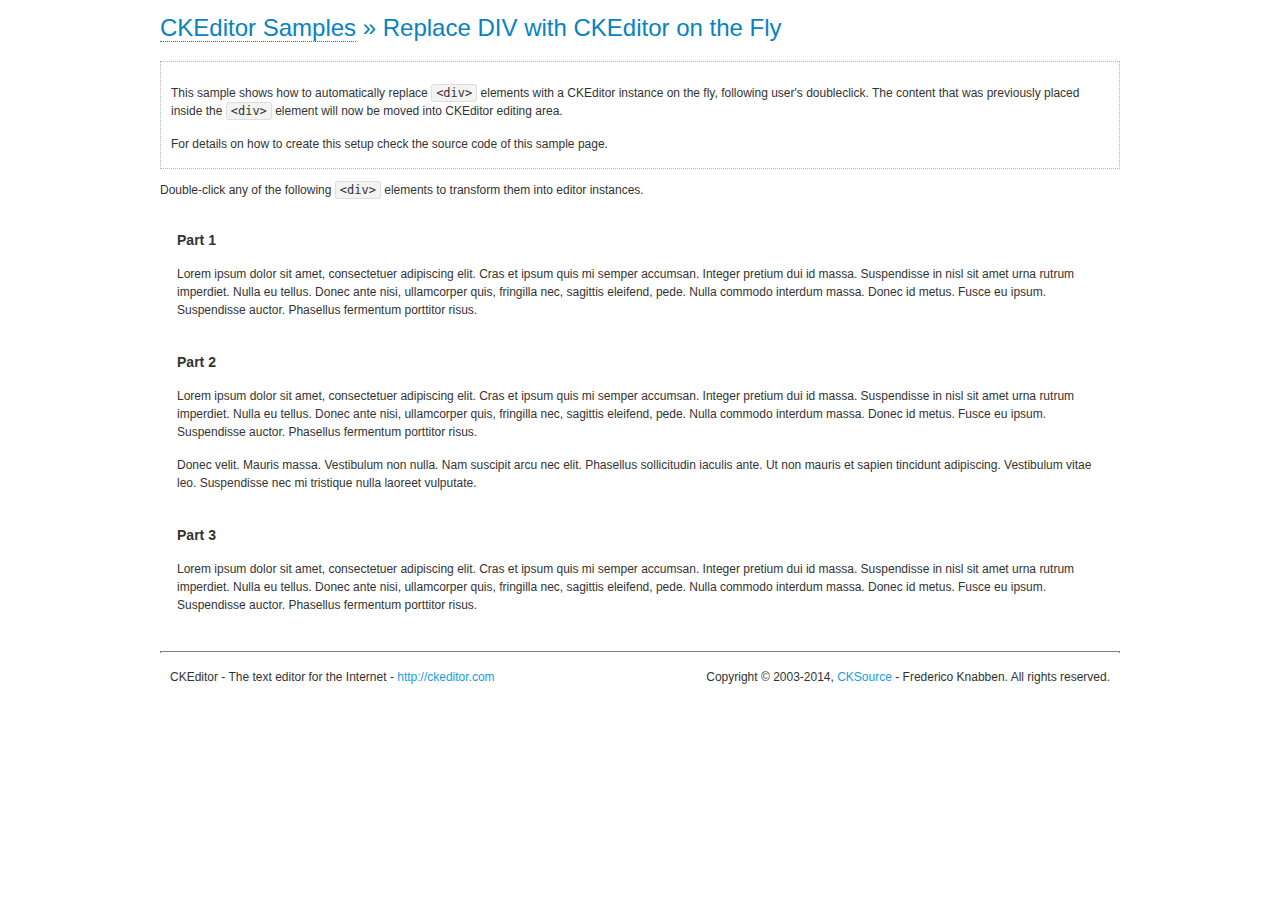
<file: ckeditor/samples/divreplace.html>
<!DOCTYPE html>
<!--
Copyright (c) 2003-2014, CKSource - Frederico Knabben. All rights reserved.
For licensing, see LICENSE.md or http://ckeditor.com/license
-->
<html>
<head>
	<meta charset="utf-8">
	<title>Replace DIV &mdash; CKEditor Sample</title>
	<script src="../ckeditor.js"></script>
	<link href="sample.css" rel="stylesheet">
	<style>

		div.editable
		{
			border: solid 2px transparent;
			padding-left: 15px;
			padding-right: 15px;
		}

		div.editable:hover
		{
			border-color: black;
		}

	</style>
	<script>

		// Uncomment the following code to test the "Timeout Loading Method".
		// CKEDITOR.loadFullCoreTimeout = 5;

		window.onload = function() {
			// Listen to the double click event.
			if ( window.addEventListener )
				document.body.addEventListener( 'dblclick', onDoubleClick, false );
			else if ( window.attachEvent )
				document.body.attachEvent( 'ondblclick', onDoubleClick );

		};

		function onDoubleClick( ev ) {
			// Get the element which fired the event. This is not necessarily the
			// element to which the event has been attached.
			var element = ev.target || ev.srcElement;

			// Find out the div that holds this element.
			var name;

			do {
				element = element.parentNode;
			}
			while ( element && ( name = element.nodeName.toLowerCase() ) &&
				( name != 'div' || element.className.indexOf( 'editable' ) == -1 ) && name != 'body' );

			if ( name == 'div' && element.className.indexOf( 'editable' ) != -1 )
				replaceDiv( element );
		}

		var editor;

		function replaceDiv( div ) {
			if ( editor )
				editor.destroy();

			editor = CKEDITOR.replace( div );
		}

	</script>
</head>
<body>
	<h1 class="samples">
		<a href="index.html">CKEditor Samples</a> &raquo; Replace DIV with CKEditor on the Fly
	</h1>
	<div class="description">
		<p>
			This sample shows how to automatically replace <code>&lt;div&gt;</code> elements
			with a CKEditor instance on the fly, following user's doubleclick. The content
			that was previously placed inside the <code>&lt;div&gt;</code> element will now
			be moved into CKEditor editing area.
		</p>
		<p>
			For details on how to create this setup check the source code of this sample page.
		</p>
	</div>
	<p>
		Double-click any of the following <code>&lt;div&gt;</code> elements to transform them into
		editor instances.
	</p>
	<div class="editable">
		<h3>
			Part 1
		</h3>
		<p>
			Lorem ipsum dolor sit amet, consectetuer adipiscing elit. Cras et ipsum quis mi
			semper accumsan. Integer pretium dui id massa. Suspendisse in nisl sit amet urna
			rutrum imperdiet. Nulla eu tellus. Donec ante nisi, ullamcorper quis, fringilla
			nec, sagittis eleifend, pede. Nulla commodo interdum massa. Donec id metus. Fusce
			eu ipsum. Suspendisse auctor. Phasellus fermentum porttitor risus.
		</p>
	</div>
	<div class="editable">
		<h3>
			Part 2
		</h3>
		<p>
			Lorem ipsum dolor sit amet, consectetuer adipiscing elit. Cras et ipsum quis mi
			semper accumsan. Integer pretium dui id massa. Suspendisse in nisl sit amet urna
			rutrum imperdiet. Nulla eu tellus. Donec ante nisi, ullamcorper quis, fringilla
			nec, sagittis eleifend, pede. Nulla commodo interdum massa. Donec id metus. Fusce
			eu ipsum. Suspendisse auctor. Phasellus fermentum porttitor risus.
		</p>
		<p>
			Donec velit. Mauris massa. Vestibulum non nulla. Nam suscipit arcu nec elit. Phasellus
			sollicitudin iaculis ante. Ut non mauris et sapien tincidunt adipiscing. Vestibulum
			vitae leo. Suspendisse nec mi tristique nulla laoreet vulputate.
		</p>
	</div>
	<div class="editable">
		<h3>
			Part 3
		</h3>
		<p>
			Lorem ipsum dolor sit amet, consectetuer adipiscing elit. Cras et ipsum quis mi
			semper accumsan. Integer pretium dui id massa. Suspendisse in nisl sit amet urna
			rutrum imperdiet. Nulla eu tellus. Donec ante nisi, ullamcorper quis, fringilla
			nec, sagittis eleifend, pede. Nulla commodo interdum massa. Donec id metus. Fusce
			eu ipsum. Suspendisse auctor. Phasellus fermentum porttitor risus.
		</p>
	</div>
	<div id="footer">
		<hr>
		<p>
			CKEditor - The text editor for the Internet - <a class="samples" href="http://ckeditor.com/">http://ckeditor.com</a>
		</p>
		<p id="copy">
			Copyright &copy; 2003-2014, <a class="samples" href="http://cksource.com/">CKSource</a> - Frederico
			Knabben. All rights reserved.
		</p>
	</div>
</body>
</html>
</file>
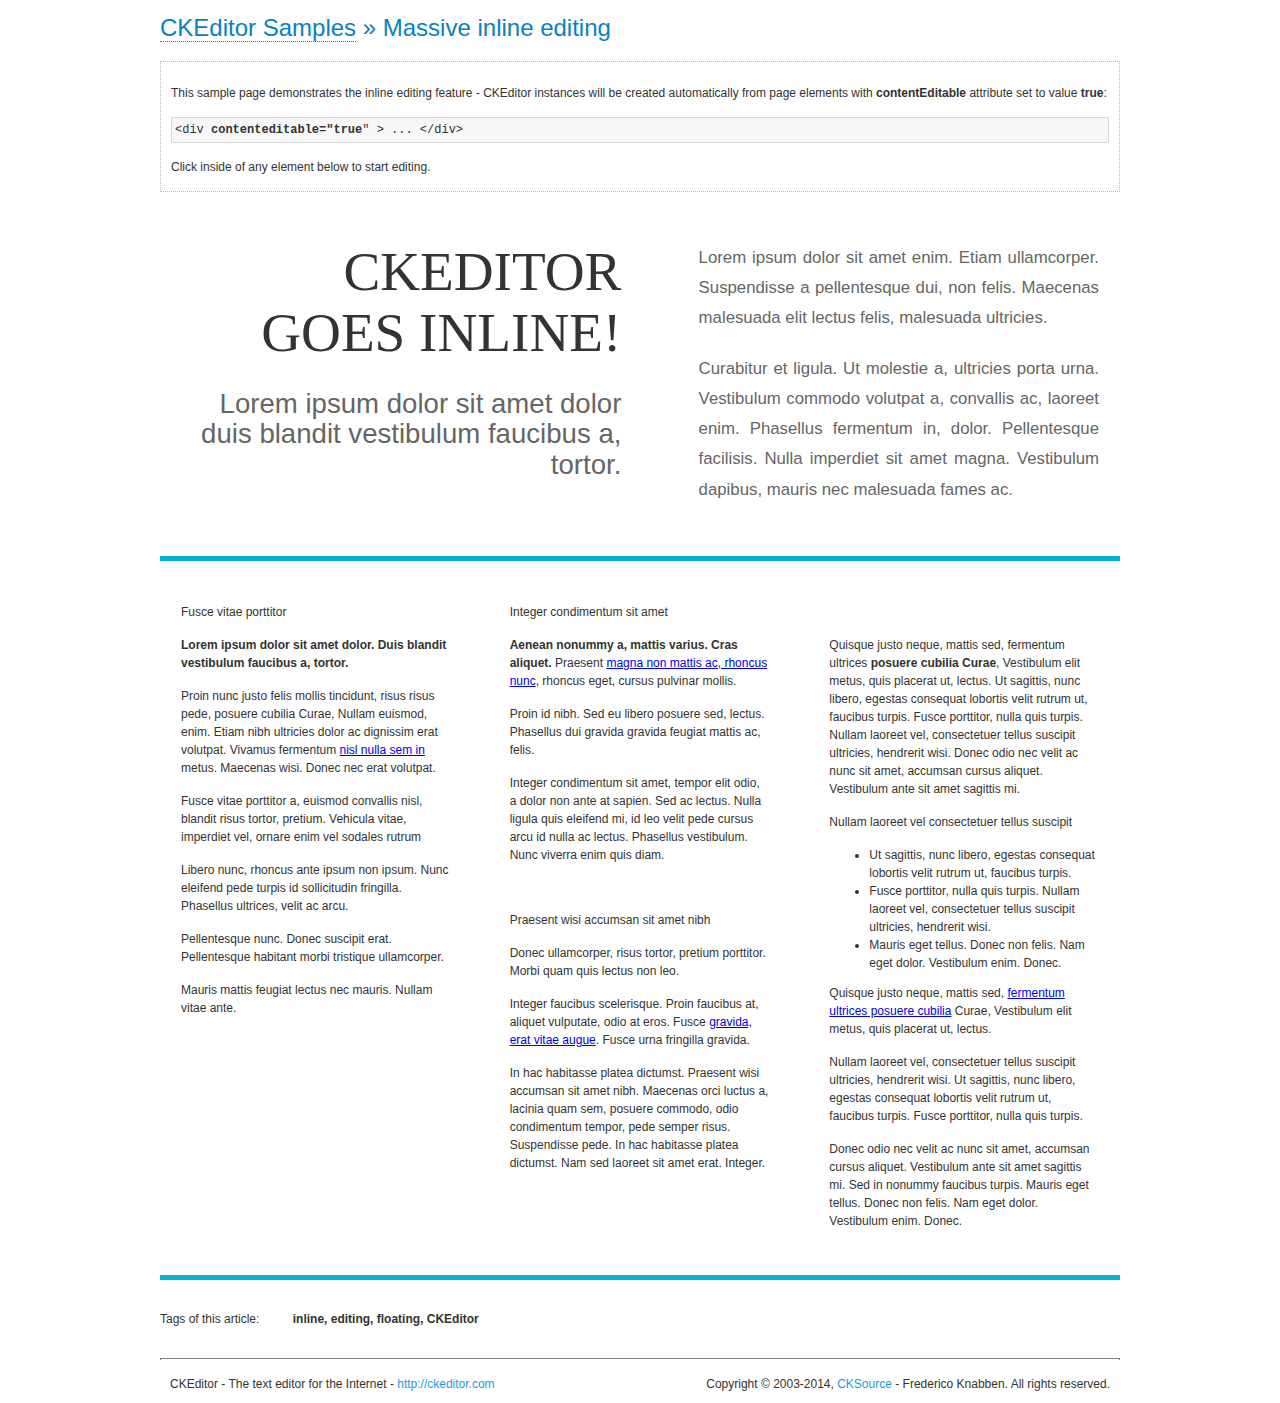
<file: ckeditor/samples/inlineall.html>
<!DOCTYPE html>
<!--
Copyright (c) 2003-2014, CKSource - Frederico Knabben. All rights reserved.
For licensing, see LICENSE.md or http://ckeditor.com/license
-->
<html>
<head>
	<meta charset="utf-8">
	<title>Massive inline editing &mdash; CKEditor Sample</title>
	<script src="../ckeditor.js"></script>
	<script>

		// This code is generally not necessary, but it is here to demonstrate
		// how to customize specific editor instances on the fly. This fits well
		// this demo because we have editable elements (like headers) that
		// require less features.

		// The "instanceCreated" event is fired for every editor instance created.
		CKEDITOR.on( 'instanceCreated', function( event ) {
			var editor = event.editor,
				element = editor.element;

			// Customize editors for headers and tag list.
			// These editors don't need features like smileys, templates, iframes etc.
			if ( element.is( 'h1', 'h2', 'h3' ) || element.getAttribute( 'id' ) == 'taglist' ) {
				// Customize the editor configurations on "configLoaded" event,
				// which is fired after the configuration file loading and
				// execution. This makes it possible to change the
				// configurations before the editor initialization takes place.
				editor.on( 'configLoaded', function() {

					// Remove unnecessary plugins to make the editor simpler.
					editor.config.removePlugins = 'colorbutton,find,flash,font,' +
						'forms,iframe,image,newpage,removeformat,' +
						'smiley,specialchar,stylescombo,templates';

					// Rearrange the layout of the toolbar.
					editor.config.toolbarGroups = [
						{ name: 'editing',		groups: [ 'basicstyles', 'links' ] },
						{ name: 'undo' },
						{ name: 'clipboard',	groups: [ 'selection', 'clipboard' ] },
						{ name: 'about' }
					];
				});
			}
		});

	</script>
	<link href="sample.css" rel="stylesheet">
	<style>

		/* The following styles are just to make the page look nice. */

		/* Workaround to show Arial Black in Firefox. */
		@font-face
		{
			font-family: 'arial-black';
			src: local('Arial Black');
		}

		*[contenteditable="true"]
		{
			padding: 10px;
		}

		#container
		{
			width: 960px;
			margin: 30px auto 0;
		}

		#header
		{
			overflow: hidden;
			padding: 0 0 30px;
			border-bottom: 5px solid #05B2D2;
			position: relative;
		}

		#headerLeft,
		#headerRight
		{
			width: 49%;
			overflow: hidden;
		}

		#headerLeft
		{
			float: left;
			padding: 10px 1px 1px;
		}

		#headerLeft h2,
		#headerLeft h3
		{
			text-align: right;
			margin: 0;
			overflow: hidden;
			font-weight: normal;
		}

		#headerLeft h2
		{
			font-family: "Arial Black",arial-black;
			font-size: 4.6em;
			line-height: 1.1;
			text-transform: uppercase;
		}

		#headerLeft h3
		{
			font-size: 2.3em;
			line-height: 1.1;
			margin: .2em 0 0;
			color: #666;
		}

		#headerRight
		{
			float: right;
			padding: 1px;
		}

		#headerRight p
		{
			line-height: 1.8;
			text-align: justify;
			margin: 0;
		}

		#headerRight p + p
		{
			margin-top: 20px;
		}

		#headerRight > div
		{
			padding: 20px;
			margin: 0 0 0 30px;
			font-size: 1.4em;
			color: #666;
		}

		#columns
		{
			color: #333;
			overflow: hidden;
			padding: 20px 0;
		}

		#columns > div
		{
			float: left;
			width: 33.3%;
		}

		#columns #column1 > div
		{
			margin-left: 1px;
		}

		#columns #column3 > div
		{
			margin-right: 1px;
		}

		#columns > div > div
		{
			margin: 0px 10px;
			padding: 10px 20px;
		}

		#columns blockquote
		{
			margin-left: 15px;
		}

		#tagLine
		{
			border-top: 5px solid #05B2D2;
			padding-top: 20px;
		}

		#taglist {
			display: inline-block;
			margin-left: 20px;
			font-weight: bold;
			margin: 0 0 0 20px;
		}

	</style>
</head>
<body>
<div>
	<h1 class="samples"><a href="index.html">CKEditor Samples</a> &raquo; Massive inline editing</h1>
	<div class="description">
		<p>This sample page demonstrates the inline editing feature - CKEditor instances will be created automatically from page elements with <strong>contentEditable</strong> attribute set to value <strong>true</strong>:</p>
		<pre class="samples">&lt;div <strong>contenteditable="true</strong>" &gt; ... &lt;/div&gt;</pre>
		<p>Click inside of any element below to start editing.</p>
	</div>
</div>
<div id="container">
	<div id="header">
		<div id="headerLeft">
			<h2 id="sampleTitle" contenteditable="true">
				CKEditor<br> Goes Inline!
			</h2>
			<h3 contenteditable="true">
				Lorem ipsum dolor sit amet dolor duis blandit vestibulum faucibus a, tortor.
			</h3>
		</div>
		<div id="headerRight">
			<div contenteditable="true">
				<p>
					Lorem ipsum dolor sit amet enim. Etiam ullamcorper. Suspendisse a pellentesque dui, non felis. Maecenas malesuada elit lectus felis, malesuada ultricies.
				</p>
				<p>
					Curabitur et ligula. Ut molestie a, ultricies porta urna. Vestibulum commodo volutpat a, convallis ac, laoreet enim. Phasellus fermentum in, dolor. Pellentesque facilisis. Nulla imperdiet sit amet magna. Vestibulum dapibus, mauris nec malesuada fames ac.
				</p>
			</div>
		</div>
	</div>
	<div id="columns">
		<div id="column1">
			<div contenteditable="true">
				<h3>
					Fusce vitae porttitor
				</h3>
				<p>
					<strong>
						Lorem ipsum dolor sit amet dolor. Duis blandit vestibulum faucibus a, tortor.
					</strong>
				</p>
				<p>
					Proin nunc justo felis mollis tincidunt, risus risus pede, posuere cubilia Curae, Nullam euismod, enim. Etiam nibh ultricies dolor ac dignissim erat volutpat. Vivamus fermentum <a href="http://ckeditor.com/">nisl nulla sem in</a> metus. Maecenas wisi. Donec nec erat volutpat.
				</p>
				<blockquote>
					<p>
						Fusce vitae porttitor a, euismod convallis nisl, blandit risus tortor, pretium.
						Vehicula vitae, imperdiet vel, ornare enim vel sodales rutrum
					</p>
				</blockquote>
				<blockquote>
					<p>
						Libero nunc, rhoncus ante ipsum non ipsum. Nunc eleifend pede turpis id sollicitudin fringilla. Phasellus ultrices, velit ac arcu.
					</p>
				</blockquote>
				<p>Pellentesque nunc. Donec suscipit erat. Pellentesque habitant morbi tristique ullamcorper.</p>
				<p><s>Mauris mattis feugiat lectus nec mauris. Nullam vitae ante.</s></p>
			</div>
		</div>
		<div id="column2">
			<div contenteditable="true">
				<h3>
					Integer condimentum sit amet
				</h3>
				<p>
					<strong>Aenean nonummy a, mattis varius. Cras aliquet.</strong>
					Praesent <a href="http://ckeditor.com/">magna non mattis ac, rhoncus nunc</a>, rhoncus eget, cursus pulvinar mollis.</p>
				<p>Proin id nibh. Sed eu libero posuere sed, lectus. Phasellus dui gravida gravida feugiat mattis ac, felis.</p>
				<p>Integer condimentum sit amet, tempor elit odio, a dolor non ante at sapien. Sed ac lectus. Nulla ligula quis eleifend mi, id leo velit pede cursus arcu id nulla ac lectus. Phasellus vestibulum. Nunc viverra enim quis diam.</p>
			</div>
			<div contenteditable="true">
				<h3>
					Praesent wisi accumsan sit amet nibh
				</h3>
				<p>Donec ullamcorper, risus tortor, pretium porttitor. Morbi quam quis lectus non leo.</p>
				<p style="margin-left: 40px; ">Integer faucibus scelerisque. Proin faucibus at, aliquet vulputate, odio at eros. Fusce <a href="http://ckeditor.com/">gravida, erat vitae augue</a>. Fusce urna fringilla gravida.</p>
				<p>In hac habitasse platea dictumst. Praesent wisi accumsan sit amet nibh. Maecenas orci luctus a, lacinia quam sem, posuere commodo, odio condimentum tempor, pede semper risus. Suspendisse pede. In hac habitasse platea dictumst. Nam sed laoreet sit amet erat. Integer.</p>
			</div>
		</div>
		<div id="column3">
			<div contenteditable="true">
				<p>
					<img src="assets/inlineall/logo.png" alt="CKEditor logo" style="float:left">
				</p>
				<p>Quisque justo neque, mattis sed, fermentum ultrices <strong>posuere cubilia Curae</strong>, Vestibulum elit metus, quis placerat ut, lectus. Ut sagittis, nunc libero, egestas consequat lobortis velit rutrum ut, faucibus turpis. Fusce porttitor, nulla quis turpis. Nullam laoreet vel, consectetuer tellus suscipit ultricies, hendrerit wisi. Donec odio nec velit ac nunc sit amet, accumsan cursus aliquet. Vestibulum ante sit amet sagittis mi.</p>
				<h3>
					Nullam laoreet vel consectetuer tellus suscipit
				</h3>
				<ul>
					<li>Ut sagittis, nunc libero, egestas consequat lobortis velit rutrum ut, faucibus turpis.</li>
					<li>Fusce porttitor, nulla quis turpis. Nullam laoreet vel, consectetuer tellus suscipit ultricies, hendrerit wisi.</li>
					<li>Mauris eget tellus. Donec non felis. Nam eget dolor. Vestibulum enim. Donec.</li>
				</ul>
				<p>Quisque justo neque, mattis sed, <a href="http://ckeditor.com/">fermentum ultrices posuere cubilia</a> Curae, Vestibulum elit metus, quis placerat ut, lectus.</p>
				<p>Nullam laoreet vel, consectetuer tellus suscipit ultricies, hendrerit wisi. Ut sagittis, nunc libero, egestas consequat lobortis velit rutrum ut, faucibus turpis. Fusce porttitor, nulla quis turpis.</p>
				<p>Donec odio nec velit ac nunc sit amet, accumsan cursus aliquet. Vestibulum ante sit amet sagittis mi. Sed in nonummy faucibus turpis. Mauris eget tellus. Donec non felis. Nam eget dolor. Vestibulum enim. Donec.</p>
			</div>
		</div>
	</div>
	<div id="tagLine">
		Tags of this article:
		<p id="taglist" contenteditable="true">
			inline, editing, floating, CKEditor
		</p>
	</div>
</div>
<div id="footer">
	<hr>
	<p>
		CKEditor - The text editor for the Internet - <a class="samples" href="http://ckeditor.com/">
			http://ckeditor.com</a>
	</p>
	<p id="copy">
		Copyright &copy; 2003-2014, <a class="samples" href="http://cksource.com/">CKSource</a>
		- Frederico Knabben. All rights reserved.
	</p>
</div>
</body>
</html>
</file>
<file: ckeditor/samples/sample.css>
/*
Copyright (c) 2003-2014, CKSource - Frederico Knabben. All rights reserved.
For licensing, see LICENSE.md or http://ckeditor.com/license
*/

html, body, h1, h2, h3, h4, h5, h6, div, span, blockquote, p, address, form, fieldset, img, ul, ol, dl, dt, dd, li, hr, table, td, th, strong, em, sup, sub, dfn, ins, del, q, cite, var, samp, code, kbd, tt, pre
{
	line-height: 1.5;
}

body
{
	padding: 10px 30px;
}

input, textarea, select, option, optgroup, button, td, th
{
	font-size: 100%;
}

pre
{
	-moz-tab-size: 4;
	-o-tab-size: 4;
	-webkit-tab-size: 4;
	tab-size: 4;
}

pre, code, kbd, samp, tt
{
	font-family: monospace,monospace;
	font-size: 1em;
}

body {
	width: 960px;
	margin: 0 auto;
}

code
{
	background: #f3f3f3;
	border: 1px solid #ddd;
	padding: 1px 4px;

	-moz-border-radius: 3px;
	-webkit-border-radius: 3px;
	border-radius: 3px;
}

abbr
{
	border-bottom: 1px dotted #555;
	cursor: pointer;
}

.new, .beta
{
	text-transform: uppercase;
	font-size: 10px;
	font-weight: bold;
	padding: 1px 4px;
	margin: 0 0 0 5px;
	color: #fff;
	float: right;

	-moz-border-radius: 3px;
	-webkit-border-radius: 3px;
	border-radius: 3px;
}

.new
{
	background: #FF7E00;
	border: 1px solid #DA8028;
	text-shadow: 0 1px 0 #C97626;

	-moz-box-shadow: 0 2px 3px 0 #FFA54E inset;
	-webkit-box-shadow: 0 2px 3px 0 #FFA54E inset;
	box-shadow: 0 2px 3px 0 #FFA54E inset;
}

.beta
{
	background: #18C0DF;
	border: 1px solid #19AAD8;
	text-shadow: 0 1px 0 #048CAD;
	font-style: italic;

	-moz-box-shadow: 0 2px 3px 0 #50D4FD inset;
	-webkit-box-shadow: 0 2px 3px 0 #50D4FD inset;
	box-shadow: 0 2px 3px 0 #50D4FD inset;
}

h1.samples
{
	color: #0782C1;
	font-size: 200%;
	font-weight: normal;
	margin: 0;
	padding: 0;
}

h1.samples a
{
	color: #0782C1;
	text-decoration: none;
	border-bottom: 1px dotted #0782C1;
}

.samples a:hover
{
	border-bottom: 1px dotted #0782C1;
}

h2.samples
{
	color: #000000;
	font-size: 130%;
	margin: 15px 0 0 0;
	padding: 0;
}

p, blockquote, address, form, pre, dl, h1.samples, h2.samples
{
	margin-bottom: 15px;
}

ul.samples
{
	margin-bottom: 15px;
}

.clear
{
	clear: both;
}

fieldset
{
	margin: 0;
	padding: 10px;
}

body, input, textarea
{
	color: #333333;
	font-family: Arial, Helvetica, sans-serif;
}

body
{
	font-size: 75%;
}

a.samples
{
	color: #189DE1;
	text-decoration: none;
}

form
{
	margin: 0;
	padding: 0;
}

pre.samples
{
	background-color: #F7F7F7;
	border: 1px solid #D7D7D7;
	overflow: auto;
	padding: 0.25em;
	white-space: pre-wrap; /* CSS 2.1 */
	word-wrap: break-word; /* IE7 */
}

#footer
{
	clear: both;
	padding-top: 10px;
}

#footer hr
{
	margin: 10px 0 15px 0;
	height: 1px;
	border: solid 1px gray;
	border-bottom: none;
}

#footer p
{
	margin: 0 10px 10px 10px;
	float: left;
}

#footer #copy
{
	float: right;
}

#outputSample
{
	width: 100%;
	table-layout: fixed;
}

#outputSample thead th
{
	color: #dddddd;
	background-color: #999999;
	padding: 4px;
	white-space: nowrap;
}

#outputSample tbody th
{
	vertical-align: top;
	text-align: left;
}

#outputSample pre
{
	margin: 0;
	padding: 0;
}

.description
{
	border: 1px dotted #B7B7B7;
	margin-bottom: 10px;
	padding: 10px 10px 0;
	overflow: hidden;
}

label
{
	display: block;
	margin-bottom: 6px;
}

/**
 *	CKEditor editables are automatically set with the "cke_editable" class
 *	plus cke_editable_(inline|themed) depending on the editor type.
 */

/* Style a bit the inline editables. */
.cke_editable.cke_editable_inline
{
	cursor: pointer;
}

/* Once an editable element gets focused, the "cke_focus" class is
   added to it, so we can style it differently. */
.cke_editable.cke_editable_inline.cke_focus
{
	box-shadow: inset 0px 0px 20px 3px #ddd, inset 0 0 1px #000;
	outline: none;
	background: #eee;
	cursor: text;
}

/* Avoid pre-formatted overflows inline editable. */
.cke_editable_inline pre
{
	white-space: pre-wrap;
	word-wrap: break-word;
}

/**
 *	Samples index styles.
 */

.twoColumns,
.twoColumnsLeft,
.twoColumnsRight
{
	overflow: hidden;
}

.twoColumnsLeft,
.twoColumnsRight
{
	width: 45%;
}

.twoColumnsLeft
{
	float: left;
}

.twoColumnsRight
{
	float: right;
}

dl.samples
{
	padding: 0 0 0 40px;
}
dl.samples > dt
{
	display: list-item;
	list-style-type: disc;
	list-style-position: outside;
	margin: 0 0 3px;
}
dl.samples > dd
{
	margin: 0 0 3px;
}
.warning
{
	color: #ff0000;
	background-color: #FFCCBA;
	border: 2px dotted #ff0000;
	padding: 15px 10px;
	margin: 10px 0;
}

/* Used on inline samples */

blockquote
{
	font-style: italic;
	font-family: Georgia, Times, "Times New Roman", serif;
	padding: 2px 0;
	border-style: solid;
	border-color: #ccc;
	border-width: 0;
}

.cke_contents_ltr blockquote
{
	padding-left: 20px;
	padding-right: 8px;
	border-left-width: 5px;
}

.cke_contents_rtl blockquote
{
	padding-left: 8px;
	padding-right: 20px;
	border-right-width: 5px;
}

img.right {
	border: 1px solid #ccc;
	float: right;
	margin-left: 15px;
	padding: 5px;
}

img.left {
	border: 1px solid #ccc;
	float: left;
	margin-right: 15px;
	padding: 5px;
}

.marker
{
	background-color: Yellow;
}
</file>
